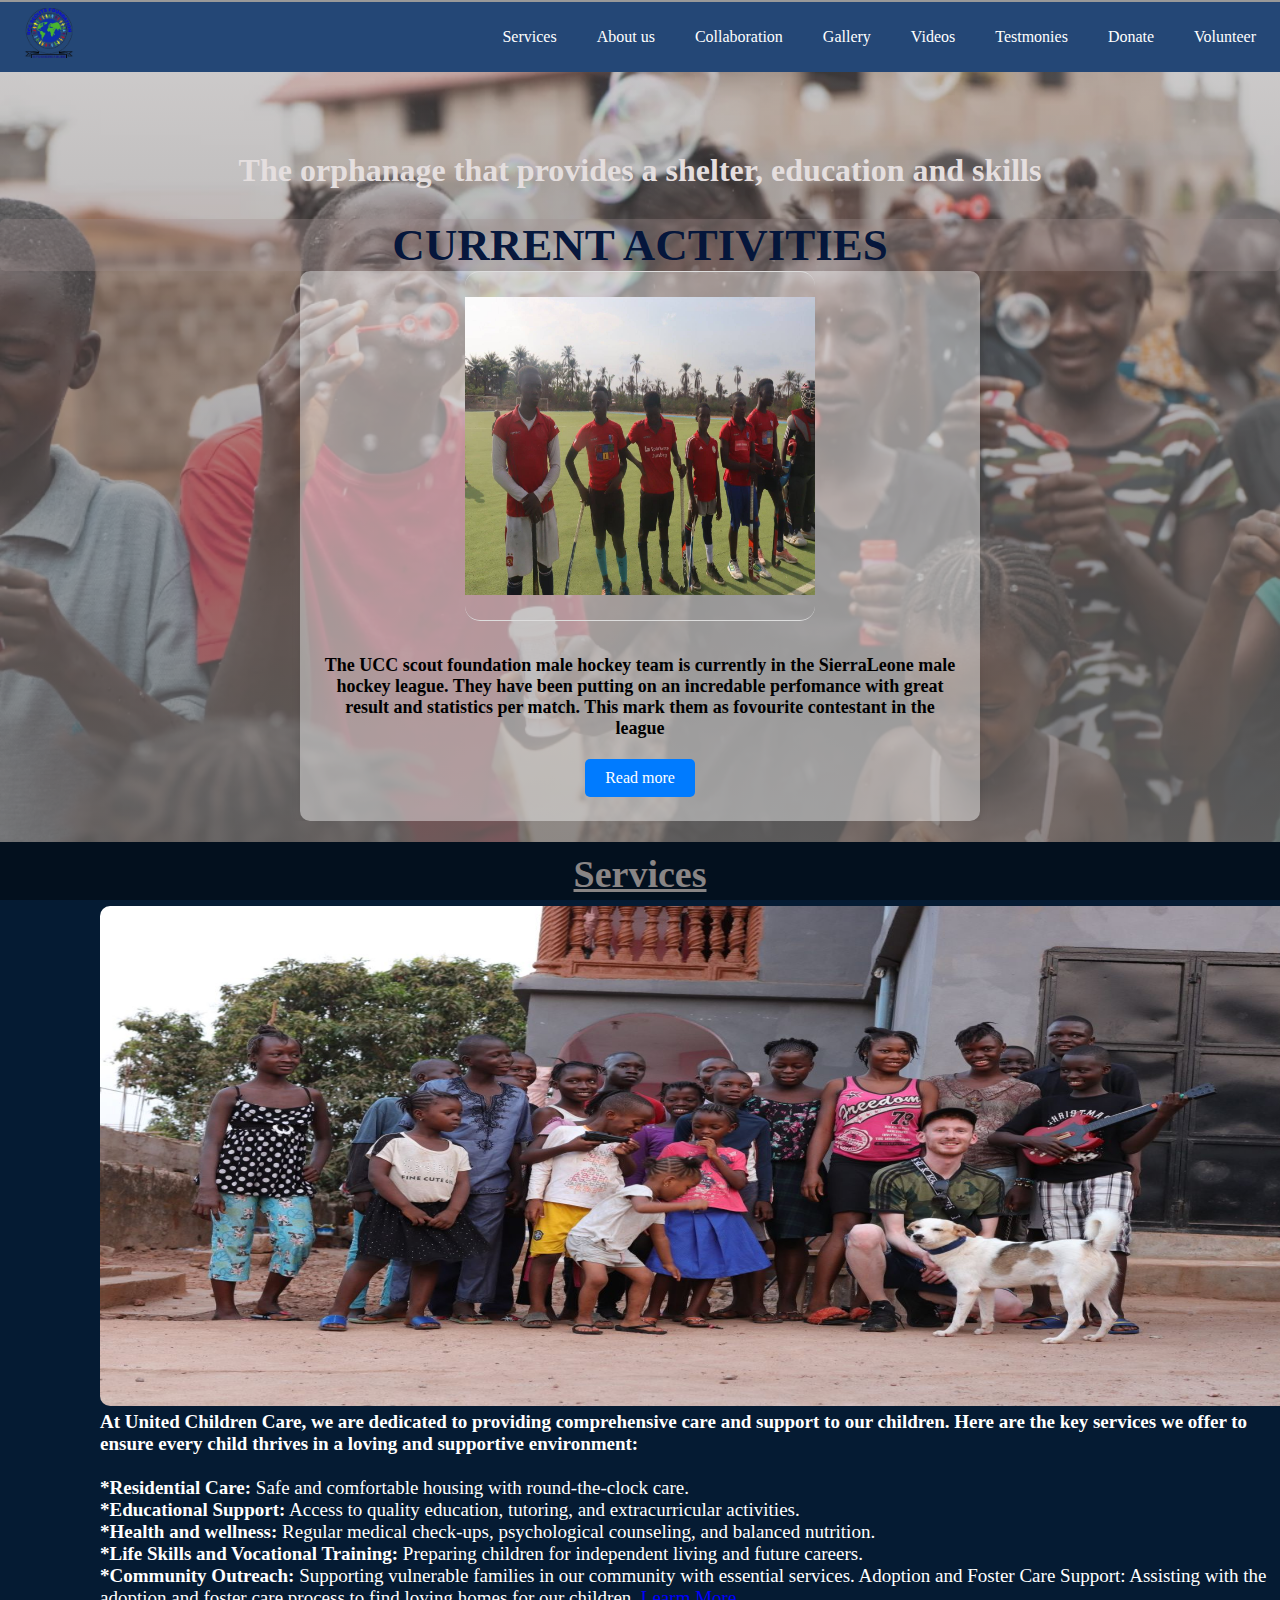
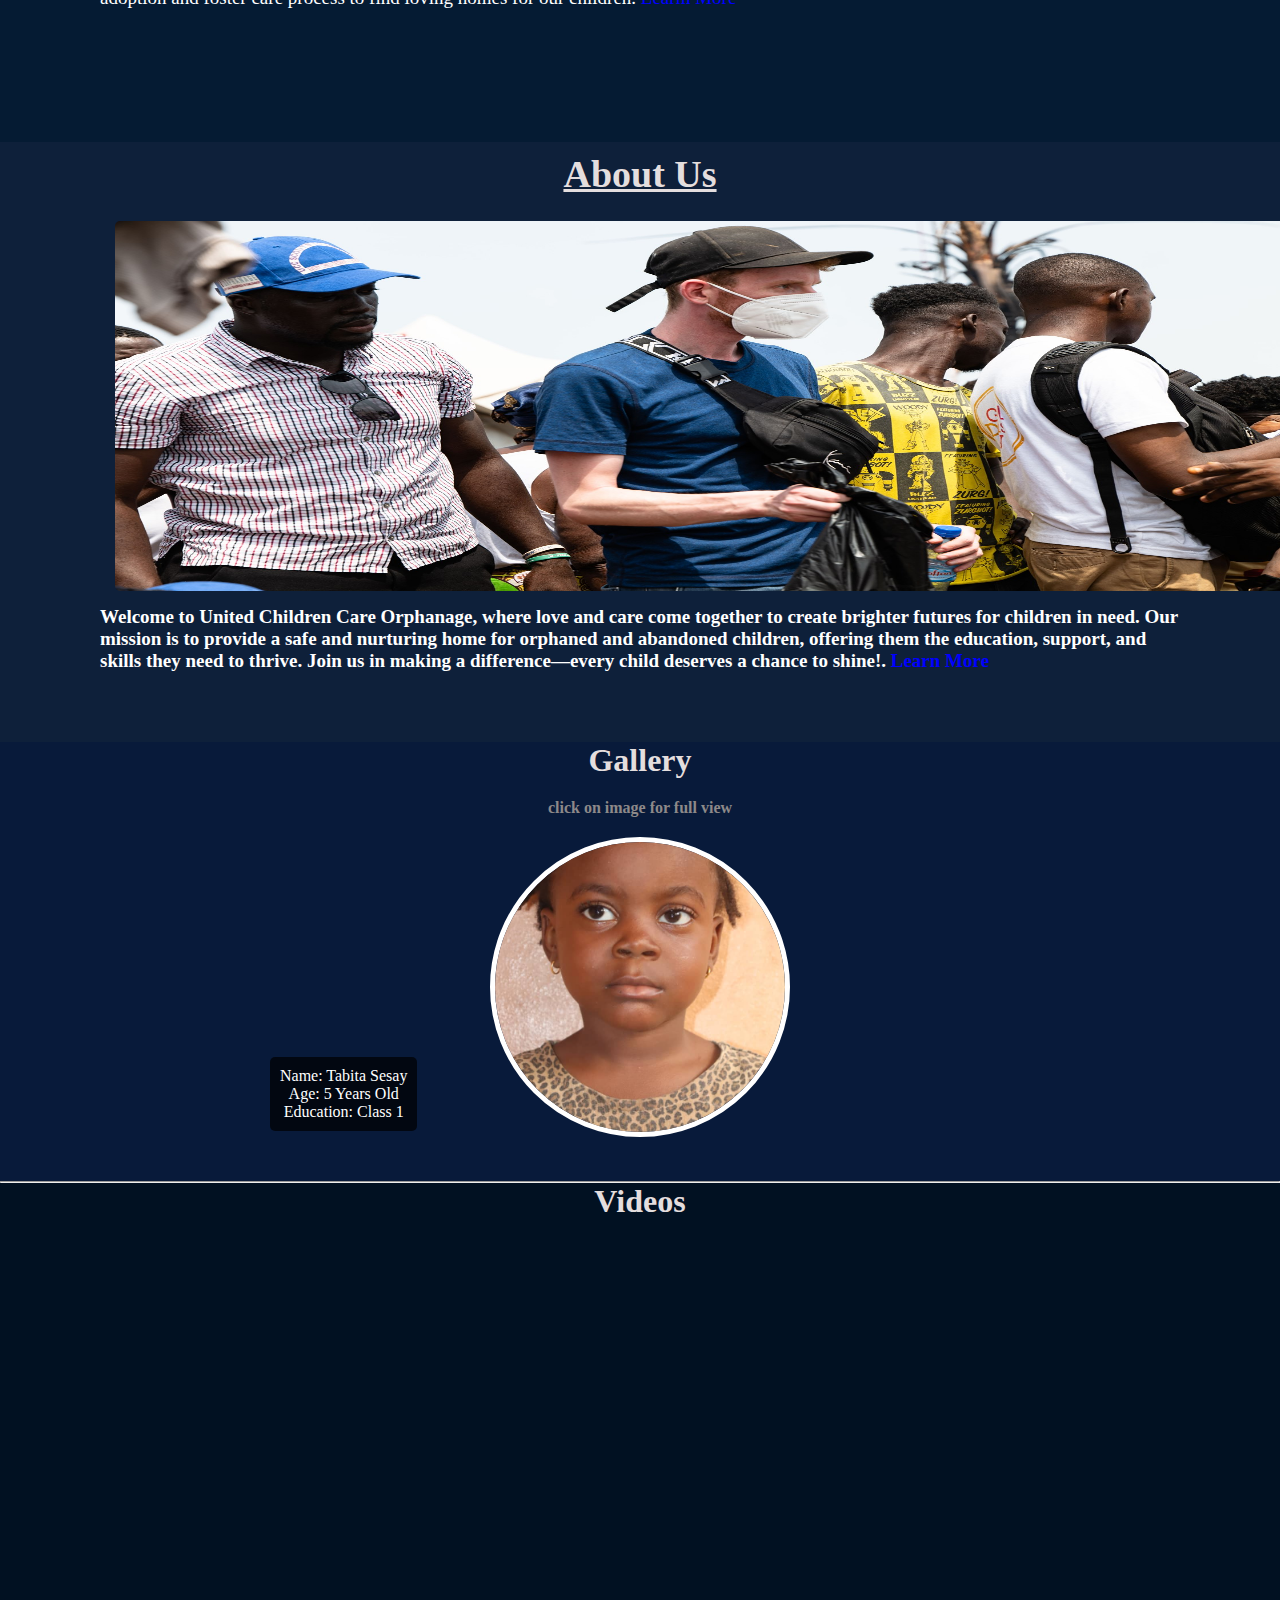
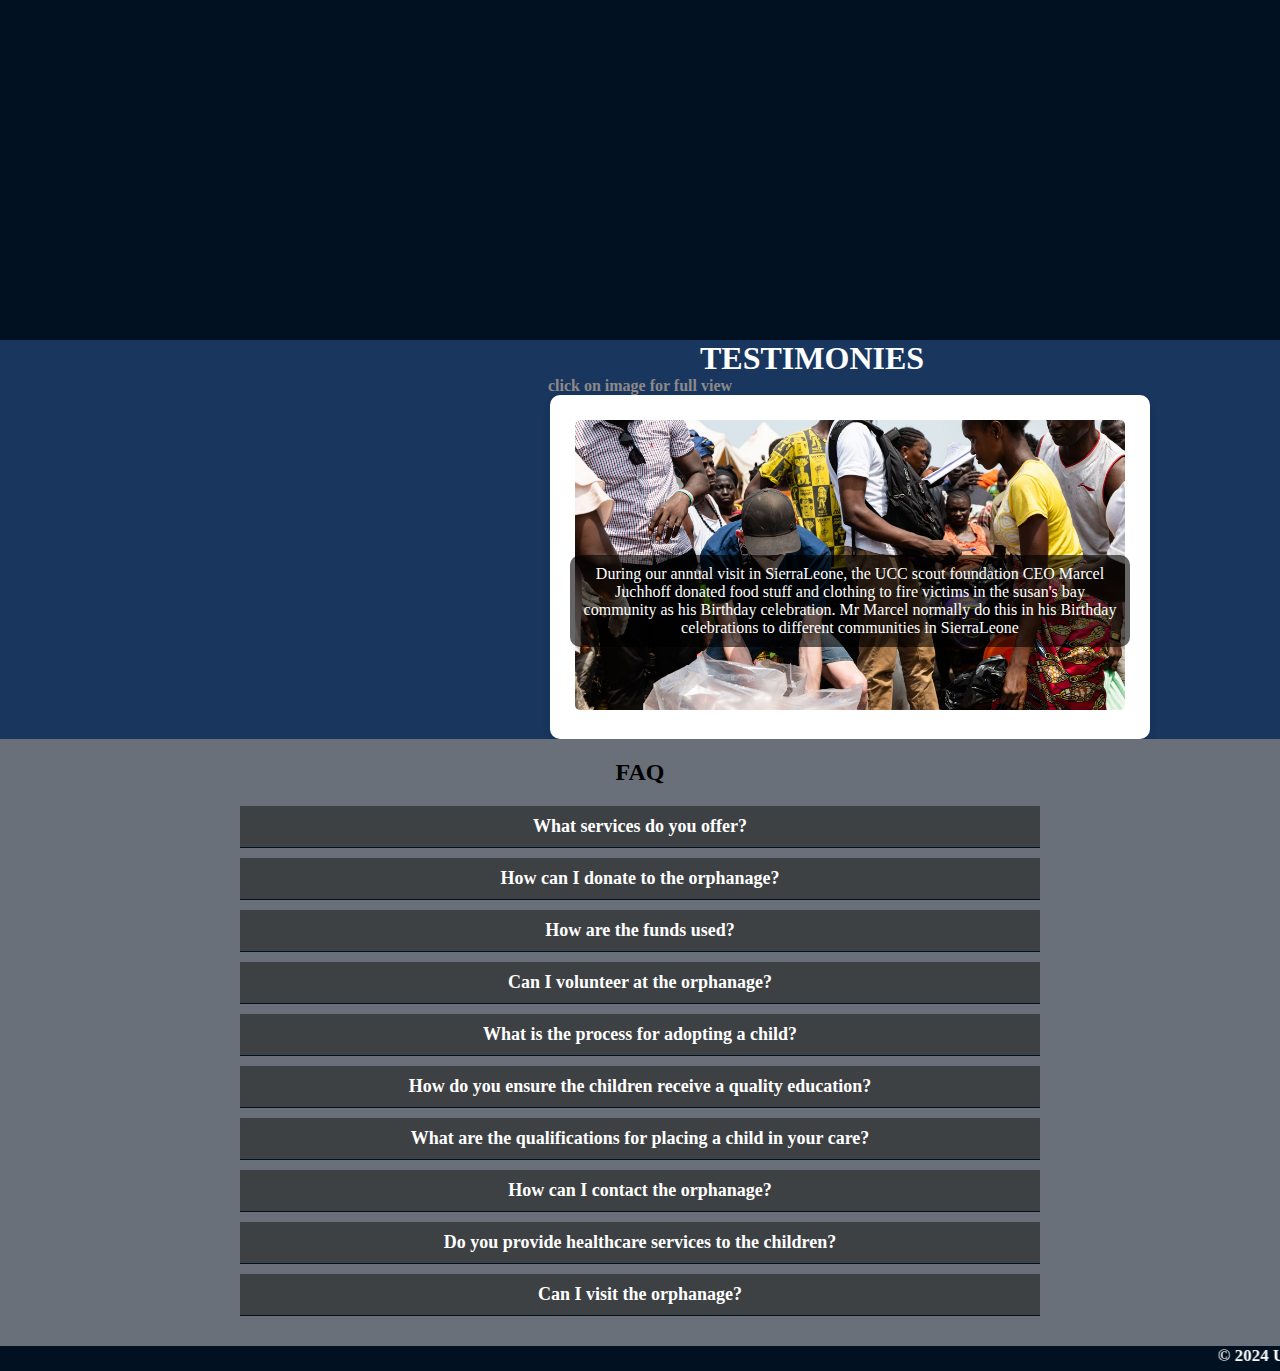
<file: index.html>
<!DOCTYPE html>
<html lang="en">
  <head>
    <meta charset="UTF-8" />
    <meta name="viewport" content="width=device-width, initial-scale=1.0" />
    <title>United Children Care Orphanage</title>
    <link rel="stylesheet" href="style.css" />
    <script type="text/javascript">
      function googleTranslateElementInit() {
        new google.translate.TranslateElement({
          pageLanguage: 'en',
          layout: google.translate.TranslateElement.InlineLayout.SIMPLE
        }, 'google_translate_element');
      }
    </script>
    <script type="text/javascript" src="//translate.google.com/translate_a/element.js?cb=googleTranslateElementInit"></script>
    <style>
      /* Additional CSS for Google Translate */
      #google_translate_element {
        display: inline-block;
        margin-left: auto;
        margin-right: 20px; /* Adjust based on your design */
        padding: 10px;
      }
    </style>
  </head>
  <body>
    <header>
      <nav class="navbar">
        <a href="#" class="nav-branding">
          <img src="./images/ucc-scout-foundation-badge-removebg-preview.png" alt="logo-image">
        </a>
        <div id="google_translate_element"></div>
        <ul class="nav-menu">
          <li class="nav-item">
            <a href="services.html" class="nav-link">Services</a>
          </li>
          <li class="nav-item">
            <a href="about.html" class="nav-link">About us</a>
          </li>
          <li class="nav-item">
            <a href="collaboration.html" class="nav-link">Collaboration</a>
          </li>
          <li class="nav-item">
            <a href="#media-gallery" class="nav-link">Gallery</a>
          </li>
          <li class="nav-item">
            <a href="#video-carousel" class="nav-link">Videos</a>
          </li>
          <li class="nav-item">
            <a href="#testmonies-page" class="nav-link">Testmonies</a>
          </li>
        <li class="nav-item">
          <a href="#" class="nav-link non-functional">Donate</a>
        </li>
        <li class="nav-item">
          <a href="#" class="nav-link non-functional">Volunteer</a>
        </li>
        </ul>
        <div class="hambuger">
          <span class="bar"></span>
          <span class="bar"></span>
          <span class="bar"></span>
        </div>
      </nav>
    </header>
  
      <!-- Tribute Modal -->
<div id="tributeModal" class="modal">
  <div class="modal-content">
    <span class="close-button">&times;</span>
    <img src="./images/RIP Mr. fonah.jpg" alt="Mr. Fonah" class="tribute-image">
    <h2>In Loving Memory</h2>
    <p>Mr. Fonah</p>
    <p>Senior Worker and Secretary</p>
    <p>Rest in Peace</p>
    <p>We will always remember your dedication and love for the children at United Children Care Orphanage.</p>
  </div>
</div>
    </header>
    <div class="home-page">
      <h1>The orphanage that provides  a shelter, education and skills</h1>
      <div class="activities-section">
        <div class="home-activity-carousel" id="current-activities">
          <h2>CURRENT ACTIVITIES</h2>
          <div class="home-carousel-inner">
            <!-- Each activity card goes here -->
            <div class="home-carousel-item">
              <div class="card">
                <img src="./images/hockey.jpg" alt="Current Activity 1">
                <div class="card-details">
                  <p>The UCC scout foundation male hockey team is currently in the SierraLeone male hockey league. They have been putting on an incredable perfomance with great result and statistics per match. This mark them as fovourite contestant in the league </p>
                  <a href="#">Read more</a>
                </div>
              </div>
            </div>
            <div class="home-carousel-item">
              <div class="card">
                <!-- <img src="./images/church.jpg" alt="Current Activity 2"> -->
                <div class="card-details">
                  <p>To be updated</p>
                  <a href="#">Read more</a>
                </div>
              </div>
            </div>
            <!-- Add more current activity cards as needed -->
          </div>
        </div>
    
        <div class="home-activity-carousel" id="coming-activities">
          <h2>COMING ACTIVITIES</h2>
          <div class="home-carousel-inner">
            <!-- Each activity card goes here -->
            <div class="home-carousel-item">
              <div class="card">
                <img src="./images/ucc-scout-foundation-badge-removebg-preview.png" alt="Coming Activity 1">
                <div class="card-details">
                  <p>The UCC scout foundation will organise a child care skill training for all Orphanages in the country. During this skill training orphanage staff will be provided the basic skill to take good care of a child <br>
                  <b>PLACE:</b> UCC ORPHANAGE, MURABI, WATERLOO <br>
                <b>DATE:</b>  To be updated</p>
                  <a href="collaboration.html">Read more</a>
                </div>
              </div>
            </div>
            <div class="home-carousel-item">
              <div class="card">
                <img src="./images/slums-kid.jpg" alt="Coming Activity 2">
                <div class="card-details">
                  <p>Emmanuel</p>
                  <a href="#">Read more</a>
                </div>
              </div>
            </div>
            <!-- Add more coming activity cards as needed -->
          </div>
        </div>
    
        <div class="home-activity-carousel" id="past-activities">
          <h2>PAST ACTIVITIES</h2>
          <div class="home-carousel-inner">
            <!-- Each activity card goes here -->
            <div class="home-carousel-item">
              <div class="card">
                <img src="./images/ucc-scout-foundation-badge-removebg-preview.png" alt="Past Activity 1">
                <div class="card-details">
                  <p>Past Events to be updated</p>
                  <a href="#">Read more</a>
                </div>
              </div>
            </div>
            <div class="home-carousel-item">
              <div class="card">
                <!-- <img src="./images/school1.jpg" alt="Past Activity 2"> -->
                <div class="card-details">
                  <p>to be updated</p>
                  <a href="#">Read more</a>
                </div>
              </div>
            </div>
            <!-- Add more past activity cards as needed -->
          </div>
        </div>
      </div>
    </div>
    <div class="home-Services-page">
      <h1>Services</h1>
          <div class="home-service-pic">
             <img src="./images/kids.jpg" alt="image"> 
              <h4>       <p>At United Children Care, we are dedicated to providing comprehensive care and support to our children. Here are the key services we offer to ensure every child thrives in a loving and supportive environment:</p></h4> <br>
              <p> <span style="font-weight: bold;">*Residential Care:</span> Safe and comfortable housing with round-the-clock care. </p>
               <p> <span style="font-weight: bold;">*Educational Support:</span> Access to quality education, tutoring, and extracurricular activities.</p>
                 <p> <span style="font-weight: bold;">*Health and wellness:</span> Regular medical check-ups, psychological counseling, and balanced nutrition.</p>
                    <p> <span style="font-weight: bold;">*Life Skills and Vocational Training:</span> Preparing children for independent living and future careers.</p>
                     <p> <span style="font-weight: bold;">*Community Outreach:</span> Supporting vulnerable families in our community with essential services.
               Adoption and Foster Care Support: Assisting with the adoption and foster care process to find loving homes for our children. <a href="services.html" style="color: blue;">Learm More</a></p> 
          </div> 
    </div>
    </div>

     <div class="home-about-page">
      <h1>About Us</h1>
      <div class="home-about-service-pic"> 
         <img src="./images/marcel-donate.jpg" alt="image">
<!--          <img src="./images/school2.jpg" alt="image"> -->
        </div> 
      <h4>       <p>Welcome to United Children Care Orphanage, where love and care come together to create brighter futures for children in need. Our mission is to provide a safe and nurturing home for orphaned and abandoned children, offering them the education, support, and skills they need to thrive. Join us in making a difference—every child deserves a chance to shine!. <a href="about.html" style="color: blue;">Learn More</a></p></h4> 
    </div> 

<div class="gallery-container">
  <h1>Gallery</h1>
  <h4 class="image-h4">click on image for full view</h4>
  <div id="media-gallery" class="media-gallery">
    <div class="carousel">
      <div class="carousel-inner">
        <div class="carousel-item">
          <img src="./images/images/tabita.jpg" alt="Image 1">
          <div class="details">
            Name: Tabita Sesay <br>
            Age: 5 Years Old <br>
            Education: Class 1 <br>
          </div>
        </div>
        <div class="carousel-item">
          <img src="./images/abdulia.webp" alt="Image 2">
          <div class="details">
            Name: ABDULAI SESAY <br>
            Age: 9 Years Old <br>
            Education: Class 5
          </div>
        </div>
        <div class="carousel-item">
          <img src="./images/small with water.webp" alt="Image 3">
          <div class="details">
            Name: FATIMA MANSARAY<br>
            Age: 12 Years Old <br>
            Education: Jss 1
          </div>
        </div>
        <div class="carousel-item">
          <img src="./images/images/abie.jpg" alt="Image 4">
          <div class="details">
            Name: ABIBATU KAMARA<br>
            Age: 15 Years Old <br>
            Education: Sss 2
          </div>
        </div>
        <div class="carousel-item">
          <img src="./images/images/adama.jpg" alt="Image 4">
          <div class="details">
            Name: ADAMA SESAY<br>
            Age: 8 Years Old <br>
            Education: CLASS 3
          </div>
        </div>
        <div class="carousel-item">
          <img src="./images/images/alhaji.jpg" alt="Image 4">
          <div class="details">
            Name: ALHAJI FODAY DOMBUYA<br>
            Age: 18 Years Old <br>
            Education: Completed high school
          </div>
        </div>
        <div class="carousel-item">
          <img src="./images/images/alhasan twin.jpg" alt="Image 4">
          <div class="details">
            Name: ALHASSAN KAMARA<br>
            Age: 17 Years Old <br>
            Education: SSS 3
          </div>
        </div>
        <div class="carousel-item">
          <img src="./images/images/alusine twin.jpg" alt="Image 4">
          <div class="details">
            Name: ALUSINE KAMARA<br>
            Age: 17 Years Old <br>
            Education: Completed high school
          </div>
        </div>
        <div class="carousel-item">
          <img src="./images/images/aminata.jpg" alt="Image 4">
          <div class="details">
            Name: AMINATA KAMARA<br>
            Age: 14 Years Old <br>
            Education: JSS 1
          </div>
        </div>
        <div class="carousel-item">
          <img src="./images/images/arnest.jpg" alt="Image 4">
          <div class="details">
            Name: ARNEST KOROMA<br>
            Age: 14 Years Old <br>
            Education: SSS 2
          </div>
        </div>
        <div class="carousel-item">
          <img src="./images/images/borbor.jpg" alt="Image 4">
          <div class="details">
            Name: ALHASSAN KAMARA<br>
            Age: 13 Years Old <br>
            Education: JSS 3
          </div>
        </div>
        <div class="carousel-item">
          <img src="./images/images/fatima big.jpg" alt="Image 4">
          <div class="details">
            Name: FATIMA KARGBO<br>
            Age: 17 Years Old <br>
            Education: Completed high school
          </div>
        </div>
        <div class="carousel-item">
          <img src="./images/images/foday.jpg" alt="Image 4">
          <div class="details">
            Name: FODAY KAMARA<br>
            Age: 18 Years Old <br>
            Education: Completed high school
          </div>
        </div>
        <div class="carousel-item">
          <img src="./images/images/john.jpg" alt="Image 4">
          <div class="details">
            Name: JOHN KOROMA<br>
            Age: 17 Years Old <br>
            Education: Completed high school
          </div>
        </div>
        <div class="carousel-item">
          <img src="./images/images/kadiatu.jpg" alt="Image 4">
          <div class="details">
            Name: KADIATU KARGBO<br>
            Age: 14 Years Old <br>
            Education: SSS 1
          </div>
        </div>
        <div class="carousel-item">
          <img src="./images/images/kiona.jpg" alt="Image 4">
          <div class="details">
            Name: KIONA SESAY<br>
            Age: 3 Years Old <br>
            Education: NOT YET
          </div>
        </div>
        <div class="carousel-item">
          <img src="./images/images/mahawa.jpg" alt="Image 4">
          <div class="details">
            Name: HAWANATU MANSARAY<br>
            Age: 14 Years Old <br>
            Education: SSS 2
          </div>
        </div>
        <div class="carousel-item">
          <img src="./images/images/mamie.jpg" alt="Image 4">
          <div class="details">
            Name: THERESA SESAY<br>
            Age: 13 Years Old <br>
            Education: JSS 2
          </div>
        </div>
        <div class="carousel-item">
          <img src="./images/images/mariatu.jpg" alt="Image 4">
          <div class="details">
            Name: MARIATU BANGURA<br>
            Age: 8 Years Old <br>
            Education: CLASS 3
          </div>
        </div>
        <div class="carousel-item">
          <img src="./images/images/med.jpg" alt="Image 4">
          <div class="details">
            Name: MOHAMED SESAY<br>
            Age: 7 Years Old <br>
            Education: CLASS 2
          </div>
        </div>
        <div class="carousel-item">
          <img src="./images/images/samuel.jpg" alt="Image 4">
          <div class="details">
            Name: SAMUEL KOROMA<br>
            Age: 18 Years Old <br>
            Education: Completed High School
          </div>
        </div>
        <div class="carousel-item">
          <img src="./images/images/santigie.jpg" alt="Image 4">
          <div class="details">
            Name: SANTIGIE I KAMARA<br>
            Age: 8 Years Old <br>
            Education: CLASS 3
          </div>
        </div>
        <div class="carousel-item">
          <img src="./images/images/sarah.jpg" alt="Image 4">
          <div class="details">
            Name: SARAH ADAMA SESAY<br>
            Age: 7 Years Old <br>
            Education: CLASS 1
          </div>
        </div>
        <div class="carousel-item">
          <img src="./images/images/solomon.jpg" alt="Image 4">
          <div class="details">
            Name: SOLOMON KOROMA<br>
            Age: 9 Years Old <br>
            Education: CLASS 5
          </div>
        </div>
        <div class="carousel-item">
          <img src="./images/images/sorie.jpg" alt="Image 4">
          <div class="details">
            Name: SORIE KOROMA<br>
            Age: 16 Years Old <br>
            Education: SSS 1
          </div>
        </div>  
        <div class="carousel-item">
          <img src="./images/bakarr.jpg" alt="Image 4">
          <div class="details">
            Name: ABUBAKARR SESAY<br>
            Age: 7 Years Old <br>
            Education: CLASS 2
          </div>
        </div>  
        <div class="carousel-item">
          <img src="./images/BK.jpg" alt="Image 4">
          <div class="details">
            Name: ABDUL KARIM SESAY<br>
            Age: 9 Years Old <br>
            Education: CLASS 3
          </div>
        </div>  
        <div class="carousel-item">
          <img src="./images/tayoh.jpg" alt="Image 4">
          <div class="details">
            Name: ABDUL TAYOH BANGURA<br>
            Age: 10 Years Old <br>
            Education: CLASS 3
          </div>
        </div>  

      </div>
    </div>
  </div>
</div>


<!-- Image Modal -->
<div id="imageModal" class="image-modal">
  <span class="close-image-modal">&times;</span>
  <img class="modal-content-image" id="modalImage">
  <div id="modalCaption"></div>
</div>
<hr style="height: 2px;">
  <!-- Video Carousel -->
<div class="video-container">
    <h1>Videos</h1>
    <div id="video-carousel" class="video-carousel">
      <div class="video-carousel-inner">
        <div class="video-carousel-item">
          <video src=""></video>
        </div>

      </div>
    </div>
  </div>
 
    <!-- <div class="donate-page">
      <h1>Video</h1>
      <div class="donate">
      <img src="./images/images (2).jpeg" alt="image">
      <img src="./images/images (2).jpeg" alt="image">
      <img src="./images/images (2).jpeg" alt="image">
      </div>
    </div>  -->
   <!-- Testimonies Carousel -->
 <!-- Testimonies Carousel -->
 <div class="testimonies-carousel">
  <h1>TESTIMONIES</h1>
  <h4 class="image-h4">click on image for full view</h4>
  <div class="carousel-inner" id="testimonies-carousel">
    <!-- Each testimony goes here -->
    <div class="carousel-item">
      <div class="testimony">
        <img src="./images/donate3.jpg" alt="Testimony 1">
        <div class="message">
          <p>During our annual visit in SierraLeone, the UCC scout foundation CEO Marcel Juchhoff donated food stuff and clothing to fire victims in the susan's bay community as his Birthday celebration. Mr Marcel normally do this in his Birthday celebrations to different communities in SierraLeone</p>
        </div>
        <div class="close-btn">&times;</div>
      </div>
    </div>
    <div class="carousel-item">
      <div class="testimony">
        <img src="./images/disable.jpg" alt="Testimony 2">
        <div class="message">
          <p>We also help the less privilege with basic needs. In the picture is one of the susan's bay slum community people who's a disable and has been struggling to make ends meet for his family.</p>
        </div>
        <div class="close-btn">&times;</div>
      </div>
    </div>
    <!-- Add more testimonies as needed -->
  </div>
</div>
</div>
    </div>  
    <footer class="footer">
      <div class="faq">
        <h2>FAQ</h2>
        <div class="faq-item">
          <a href="#" class="faq-question">What services do you offer?</a>
          <div class="faq-answer">
            <p>We provide comprehensive care and support, including residential care, educational support, health and wellness programs, life skills and vocational training, community outreach, and foster care support.</p>
          </div>
        </div>
        <div class="faq-item">
          <a href="#" class="faq-question">How can I donate to the orphanage?</a>
          <div class="faq-answer">
            <p>Donations can be made by contacting this number <a style="color: blue;" href="https://wa.me/23276997803" target="_blank">+23276997803</a> <br> <li>Email: <b><a href="info@ucc-orphanage.net">info@ucc-orphanage.net</a></b></li> where you can choose to contribute via credit card, PayPal, or direct bank transfer. We also accept in-kind donations like clothing, books, and toys.</p>
          </div>
        </div>
        <div class="faq-item">
          <a href="#" class="faq-question">How are the funds used?</a>
          <div class="faq-answer">
            <p>All funds are used to support the daily operations of the orphanage, including housing, food, education, healthcare, and recreational activities for the children.</p>
          </div>
        </div>
        <div class="faq-item">
          <a href="#" class="faq-question">Can I volunteer at the orphanage?</a>
          <div class="faq-answer">
            <p>Yes, we welcome volunteers! You can apply to volunteer by visiting our "Volunteer" page or contact this number <li>Email: <b><a href="info@ucc-orphanage.net">info@ucc-orphanage.net</a></b></li> Volunteers can assist with tutoring, organizing activities, and helping with daily tasks.</p>
          </div>
        </div>
        <div class="faq-item">
          <a href="#" class="faq-question">What is the process for adopting a child?</a>
          <div class="faq-answer">
            <p>Our orphanage does not accept adoption at the moment as our focus is to bring this kids to a society contributing individuals.</p>
          </div>
        </div>
        <div class="faq-item">
          <a href="#" class="faq-question">How do you ensure the children receive a quality education?</a>
          <div class="faq-answer">
            <p>We partner with local schools and provide additional tutoring and educational support within the orphanage. We also offer extracurricular activities to enhance their learning experience.</p>
          </div>
        </div>
        <div class="faq-item">
          <a href="#" class="faq-question">What are the qualifications for placing a child in your care?</a>
          <div class="faq-answer">
            <p>Children can be placed in our care through referrals from government agencies, other non-profits, or direct placement by guardians in need. We ensure that every child meets the criteria for care and support.</p>
          </div>
        </div>
        <div class="faq-item">
          <a href="#" class="faq-question">How can I contact the orphanage?</a>
          <div class="faq-answer">
            <p>You can contact us via email at <li>Email: <b><a href="info@ucc-orphanage.net">info@ucc-orphanage.net</a></b></li> Our respond team is always active to reply.</p>
          </div>
        </div>
        <div class="faq-item">
          <a href="#" class="faq-question">Do you provide healthcare services to the children?</a>
          <div class="faq-answer">
            <p>Yes, we provide regular medical check-ups, psychological counseling, and ensure all children receive balanced nutrition and necessary vaccinations.</p>
          </div>
        </div>
        <div class="faq-item">
          <a href="#" class="faq-question">Can I visit the orphanage?</a>
          <div class="faq-answer">
            <p>Visits are welcome but must be scheduled in advance to ensure the safety and privacy of the children. Please contact us on this number <li>Email: <b><a href="info@ucc-orphanage.net">info@ucc-orphanage.net</a></b></li> to arrange a visit.</p>
          </div>
        </div>
      </div>
    </footer>
    <div class="footer-content">
      <marquee>
        <p>&copy; 2024 United Children Care Orphanage. All Rights Reserved. Website developed by: <a href="https://jeremykams.github.io/myportfolio/" target="_blank">Jeremy</a></p>
      </marquee>
    </div>
    
    <script src="script.js"></script>
  </body>
</html>
</file>
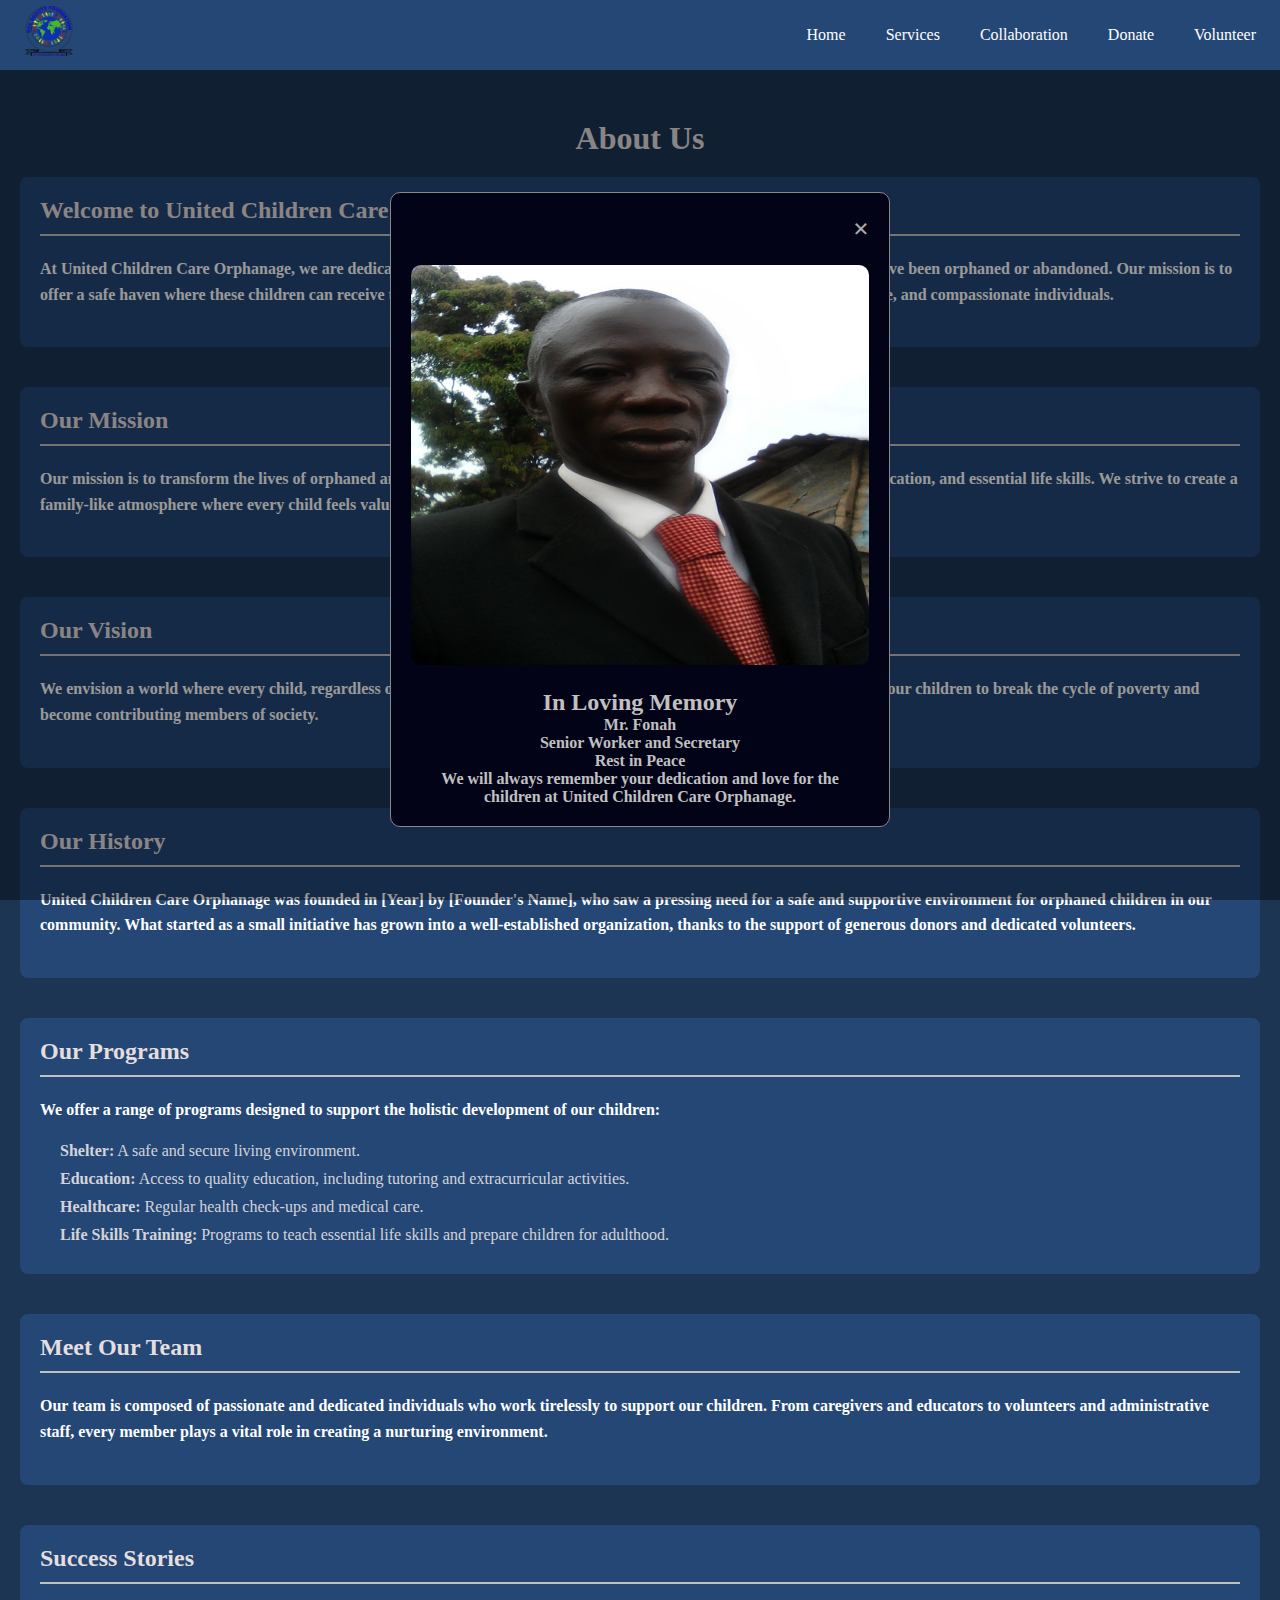
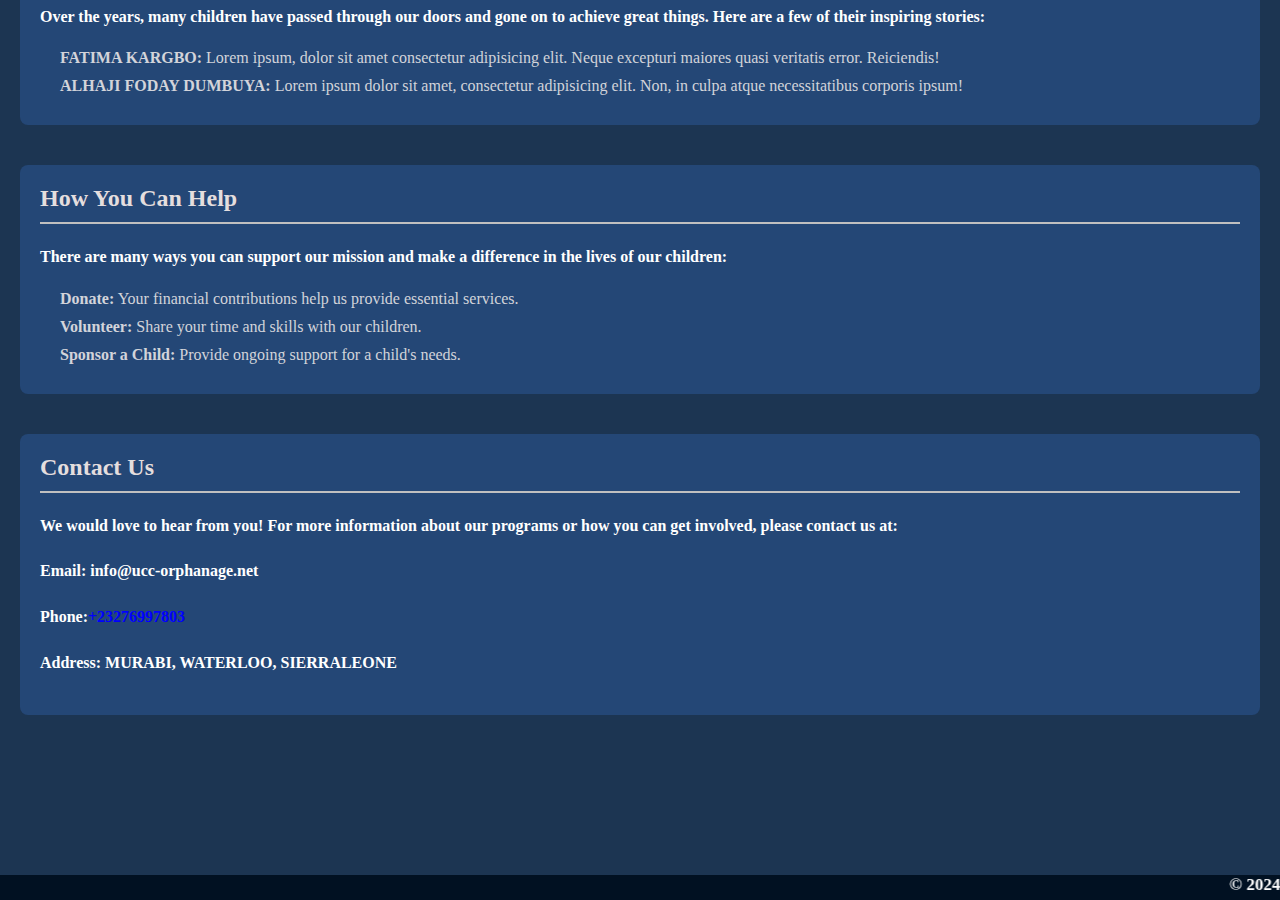
<file: about.html>
<!DOCTYPE html>
<html lang="en">
<head>
  <meta charset="UTF-8" />
  <meta name="viewport" content="width=device-width, initial-scale=1.0" />
  <title>About Us - United Children Care Orphanage</title>
  <link rel="stylesheet" href="style.css" />
</head>
<body>
  <header>
    <nav class="navbar">
      <a href="index.html" class="nav-branding">
        <img src="./images/ucc-scout-foundation-badge-removebg-preview.png" alt="logo-image">
      </a>
      <div id="google_translate_element"></div>
      <ul class="nav-menu">
        <li class="nav-item">
          <a href="index.html" class="nav-link">Home</a>
        </li>
        <li class="nav-item">
          <a href="services.html" class="nav-link">Services</a>
        </li> 
      <li class="nav-item">
        <a href="collaboration.html" class="nav-link">Collaboration</a>
      </li>
      <li class="nav-item">
        <a href="#" class="nav-link non-functional">Donate</a>
      </li>
      <li class="nav-item">
        <a href="#" class="nav-link non-functional">Volunteer</a>
      </li>
      </ul>
      <div class="hambuger">
        <span class="bar"></span>
        <span class="bar"></span>
        <span class="bar"></span>
      </div>
    </nav>
  </header>

    <!-- Tribute Modal -->
<div id="tributeModal" class="modal">
<div class="modal-content">
  <span class="close-button">&times;</span>
  <img src="./images/RIP Mr. fonah.jpg" alt="Mr. Fonah" class="tribute-image">
  <h2>In Loving Memory</h2>
  <p>Mr. Fonah</p>
  <p>Senior Worker and Secretary</p>
  <p>Rest in Peace</p>
  <p>We will always remember your dedication and love for the children at United Children Care Orphanage.</p>
</div>
</div>
  </header>
  <main>
    <section class="about-page">
      <h1>About Us</h1>
      
      <section class="introduction">
        <h2>Welcome to United Children Care Orphanage</h2>
        <p>At United Children Care Orphanage, we are dedicated to providing a loving and nurturing environment for children who have been orphaned or abandoned. Our mission is to offer a safe haven where these children can receive the care, education, and support they need to grow into confident, capable, and compassionate individuals.</p>
      </section>
      
      <section class="mission">
        <h2>Our Mission</h2>
        <p>Our mission is to transform the lives of orphaned and vulnerable children by providing them with a stable home, quality education, and essential life skills. We strive to create a family-like atmosphere where every child feels valued and loved.</p>
      </section>
      
      <section class="vision">
        <h2>Our Vision</h2>
        <p>We envision a world where every child, regardless of their circumstances, has the opportunity to thrive. We aim to empower our children to break the cycle of poverty and become contributing members of society.</p>
      </section>
      
      <section class="history">
        <h2>Our History</h2>
        <p>United Children Care Orphanage was founded in [Year] by [Founder's Name], who saw a pressing need for a safe and supportive environment for orphaned children in our community. What started as a small initiative has grown into a well-established organization, thanks to the support of generous donors and dedicated volunteers.</p>
      </section>
      
      <section class="programs">
        <h2>Our Programs</h2>
        <p>We offer a range of programs designed to support the holistic development of our children:</p>
        <ul>
          <li><strong>Shelter:</strong> A safe and secure living environment.</li>
          <li><strong>Education:</strong> Access to quality education, including tutoring and extracurricular activities.</li>
          <li><strong>Healthcare:</strong> Regular health check-ups and medical care.</li>
          <li><strong>Life Skills Training:</strong> Programs to teach essential life skills and prepare children for adulthood.</li>
        </ul>
      </section>
      
      <section class="team">
        <h2>Meet Our Team</h2>
        <p>Our team is composed of passionate and dedicated individuals who work tirelessly to support our children. From caregivers and educators to volunteers and administrative staff, every member plays a vital role in creating a nurturing environment.</p>
      </section>
      
      <section class="success-stories">
        <h2>Success Stories</h2>
        <p>Over the years, many children have passed through our doors and gone on to achieve great things. Here are a few of their inspiring stories:</p>
        <ul>
          <li><strong>FATIMA KARGBO:</strong> Lorem ipsum, dolor sit amet consectetur adipisicing elit. Neque excepturi maiores quasi veritatis error. Reiciendis!</li>
          <li><strong>ALHAJI FODAY DUMBUYA:</strong> Lorem ipsum dolor sit amet, consectetur adipisicing elit. Non, in culpa atque necessitatibus corporis ipsum!</li>
        </ul>
      </section>
      
      <section class="how-you-can-help">
        <h2>How You Can Help</h2>
        <p>There are many ways you can support our mission and make a difference in the lives of our children:</p>
        <ul>
          <li><strong>Donate:</strong> Your financial contributions help us provide essential services.</li>
          <li><strong>Volunteer:</strong> Share your time and skills with our children.</li>
          <li><strong>Sponsor a Child:</strong> Provide ongoing support for a child's needs.</li>
        </ul>
      </section>
      
      <section class="contact-us">
        <h2>Contact Us</h2>
        <p>We would love to hear from you! For more information about our programs or how you can get involved, please contact us at:</p>
        <p><strong>Email:</strong> <a href="info@ucc-orphanage.net">info@ucc-orphanage.net</a></p>
        <p><strong>Phone:</strong><a  style="color: blue;" href="https://wa.me/+23276997803" target="_blank">+23276997803</a> </p>
        <p><strong>Address:</strong> MURABI, WATERLOO, SIERRALEONE</p>
      </section>
      
    </section>
  </main>
  
  <div class="footer-content">
    <marquee>
      <p>&copy; 2024 United Children Care Orphanage. All Rights Reserved. Website developed by: <a href="https://jeremykams.github.io/myportfolio/" target="_blank">Jeremy</a></p>
    </marquee>
  </div>
  
  <script src="script.js"></script>
</body>
</html>
</file>
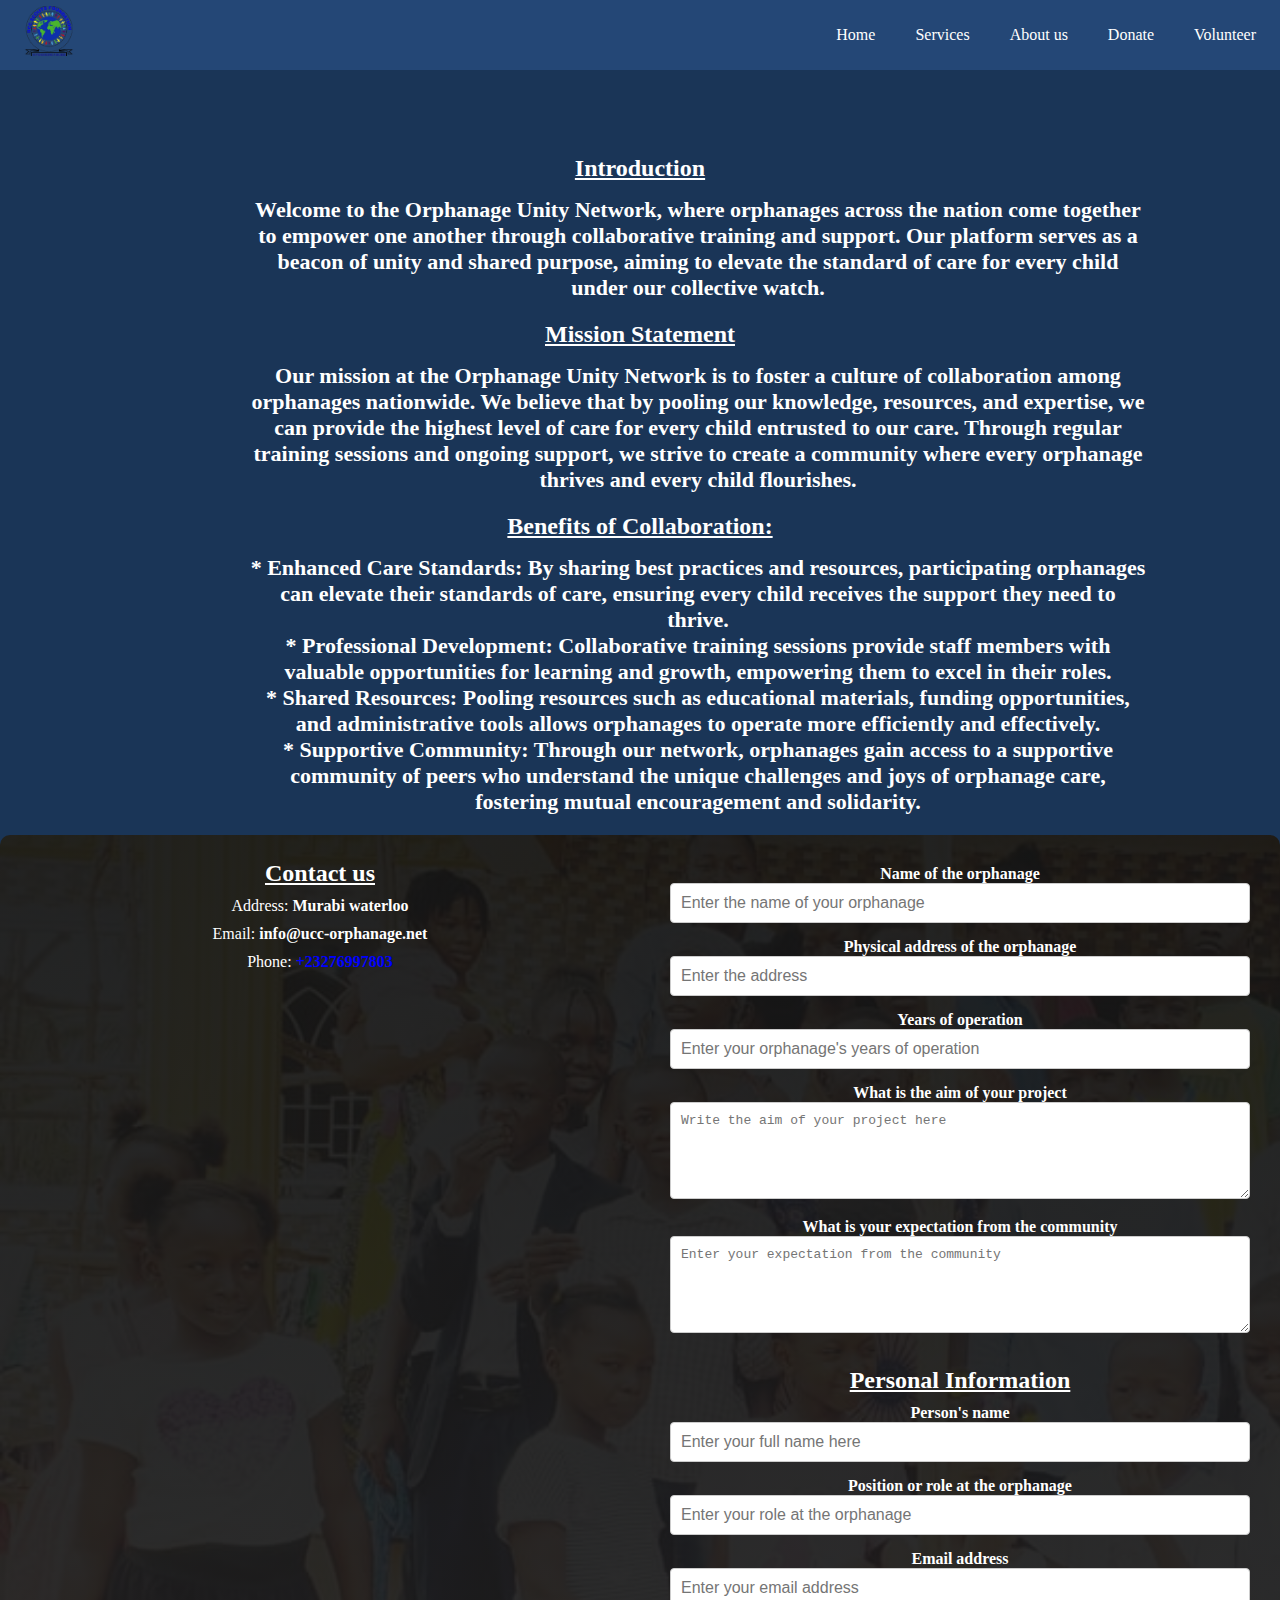
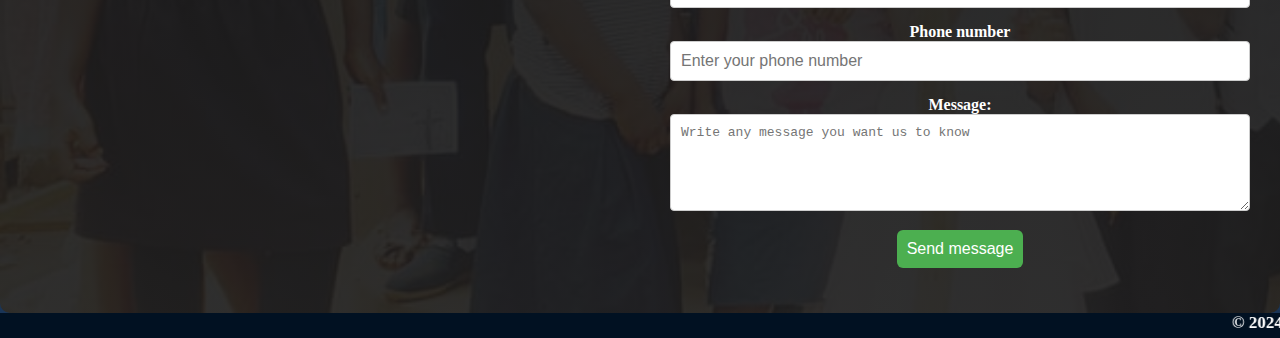
<file: collaboration.html>
<!DOCTYPE html>
<html lang="en">
<head>
  <meta charset="UTF-8">
  <meta name="viewport" content="width=device-width, initial-scale=1.0">
  <title>UnityCare Alliance</title>
  <link rel="stylesheet" href="style.css">
</head>
<body>
  <header>
    <nav class="navbar">
      <a href="index.html" class="nav-branding">
        <img src="./images/ucc-scout-foundation-badge-removebg-preview.png" alt="logo-image">
      </a>
      <div id="google_translate_element"></div>
      <ul class="nav-menu">
        <li class="nav-item">
          <a href="index.html" class="nav-link">Home</a>
        </li>
        <li class="nav-item">
          <a href="services.html" class="nav-link">Services</a>
        </li>
        <li class="nav-item">
          <a href="about.html" class="nav-link">About us</a>
        </li>
      <li class="nav-item">
        <a href="#" class="nav-link non-functional">Donate</a>
      </li>
      <li class="nav-item">
        <a href="#" class="nav-link non-functional">Volunteer</a>
      </li>
      </ul>
      <div class="hambuger">
        <span class="bar"></span>
        <span class="bar"></span>
        <span class="bar"></span>
      </div>
    </nav>
  </header>
  <section class="collaboration-container">
    <h2>Introduction</h2>
    <div class="collaboration-intro">
      <p>Welcome to the Orphanage Unity Network, where orphanages across the nation come together to empower one another through collaborative training and support. Our platform serves as a beacon of unity and shared purpose, aiming to elevate the standard of care for every child under our collective watch.</p>
    </div>
    <h2>Mission Statement</h2>
    <div class="collaboration-intro">
      <p>Our mission at the Orphanage Unity Network is to foster a culture of collaboration among orphanages nationwide. We believe that by pooling our knowledge, resources, and expertise, we can provide the highest level of care for every child entrusted to our care. Through regular training sessions and ongoing support, we strive to create a community where every orphanage thrives and every child flourishes.</p>
    </div>
    <h2>Benefits of Collaboration:</h2>
    <div class="collaboration-intro">
      <p>
        <span style="font-weight: bold;">* Enhanced Care Standards:</span> By sharing best practices and resources, participating orphanages can elevate their standards of care, ensuring every child receives the support they need to thrive.<br>
        <span style="font-weight: bold;">* Professional Development:</span> Collaborative training sessions provide staff members with valuable opportunities for learning and growth, empowering them to excel in their roles.<br>
        <span style="font-weight: bold;">* Shared Resources:</span> Pooling resources such as educational materials, funding opportunities, and administrative tools allows orphanages to operate more efficiently and effectively.<br>
        <span style="font-weight: bold;">* Supportive Community:</span> Through our network, orphanages gain access to a supportive community of peers who understand the unique challenges and joys of orphanage care, fostering mutual encouragement and solidarity.
      </p>
    </div>
    <div class="form-container">
      <div class="contact-details">
        <h2>Contact us</h2>
        <ul>
          <li>Address: <b>Murabi waterloo</b></li>
          <li>Email: <b><a href="info@ucc-orphanage.net">info@ucc-orphanage.net</a>
            </b></li>
          <li>Phone: <b><a  style="color: blue;" href="https://wa.me/+23276997803" target="_blank">+23276997803</a> </b></li>
        </ul>
        <p class="map"><iframe src="https://www.google.com/maps/embed?pb=!1m18!1m12!1m3!1d2727.7148611173543!2d-13.039566052594886!3d8.328726107033912!2m3!1f0!2f0!3f0!3m2!1i1024!2i768!4f13.1!3m3!1m2!1s0xf04e392314a2fad%3A0xc3fcea840743a58!2sSierra%20Star%20Group!5e0!3m2!1sen!2ssl!4v1715959430060!5m2!1sen!2ssl" width="600" height="450" style="border:0;" allowfullscreen="" loading="lazy" referrerpolicy="no-referrer-when-downgrade"></iframe></p>
      </div>
      <div class="apply-form">
        <form action="https://formspree.io/f/xlekrggw" method="post">
          <div class="form-group">
            <label for="orphanage-name">Name of the orphanage</label>
            <input type="text" id="orphanage-name" name="orphanage_name" placeholder="Enter the name of your orphanage" required>
          </div>
          <div class="form-group">
            <label for="orphanage-address">Physical address of the orphanage</label>
            <input type="text" id="orphanage-address" name="orphanage_address" placeholder="Enter the address" required>
          </div>
          <div class="form-group">
            <label for="years-operation">Years of operation</label>
            <input type="number" id="years-operation" name="years_operation" placeholder="Enter your orphanage's years of operation" required>
          </div>
          <div class="form-group">
            <label for="project-aim">What is the aim of your project</label>
            <textarea id="project-aim" name="project_aim" rows="5" placeholder="Write the aim of your project here" required></textarea>
          </div>
          <div class="form-group">
            <label for="community-expectation">What is your expectation from the community</label>
            <textarea id="community-expectation" name="community_expectation" rows="5" placeholder="Enter your expectation from the community" required></textarea>
          </div>
          <h2>Personal Information</h2>
          <div class="form-group">
            <label for="person-name">Person's name</label>
            <input type="text" id="person-name" name="person_name" placeholder="Enter your full name here" required>
          </div>
          <div class="form-group">
            <label for="role">Position or role at the orphanage</label>
            <input type="text" id="role" name="role" placeholder="Enter your role at the orphanage" required>
          </div>
          <div class="form-group">
            <label for="person-email">Email address</label>
            <input type="email" id="person-email" name="person_email" placeholder="Enter your email address" required>
          </div>
          <div class="form-group">
            <label for="person-phone">Phone number</label>
            <input type="tel" id="person-phone" name="person_phone" placeholder="Enter your phone number" required>
          </div>
          <div class="form-group">
            <label for="additional-message">Message:</label>
            <textarea id="additional-message" name="additional_message" rows="5" placeholder="Write any message you want us to know"></textarea>
          </div>
          <div class="form-group">
            <button class="contact-btn" type="submit">Send message</button>
          </div>
        </form>
      </div>
    </div>
  </section> 
  <div class="footer-content">
    <marquee>
      <p>&copy; 2024 United Children Care Orphanage. All Rights Reserved. Website developed by: <a href="https://jeremykams.github.io/myportfolio/" target="_blank">Jeremy</a></p>
    </marquee>
  </div>
  
  <script src="script.js" ></script>
</body>
</html>
</file>
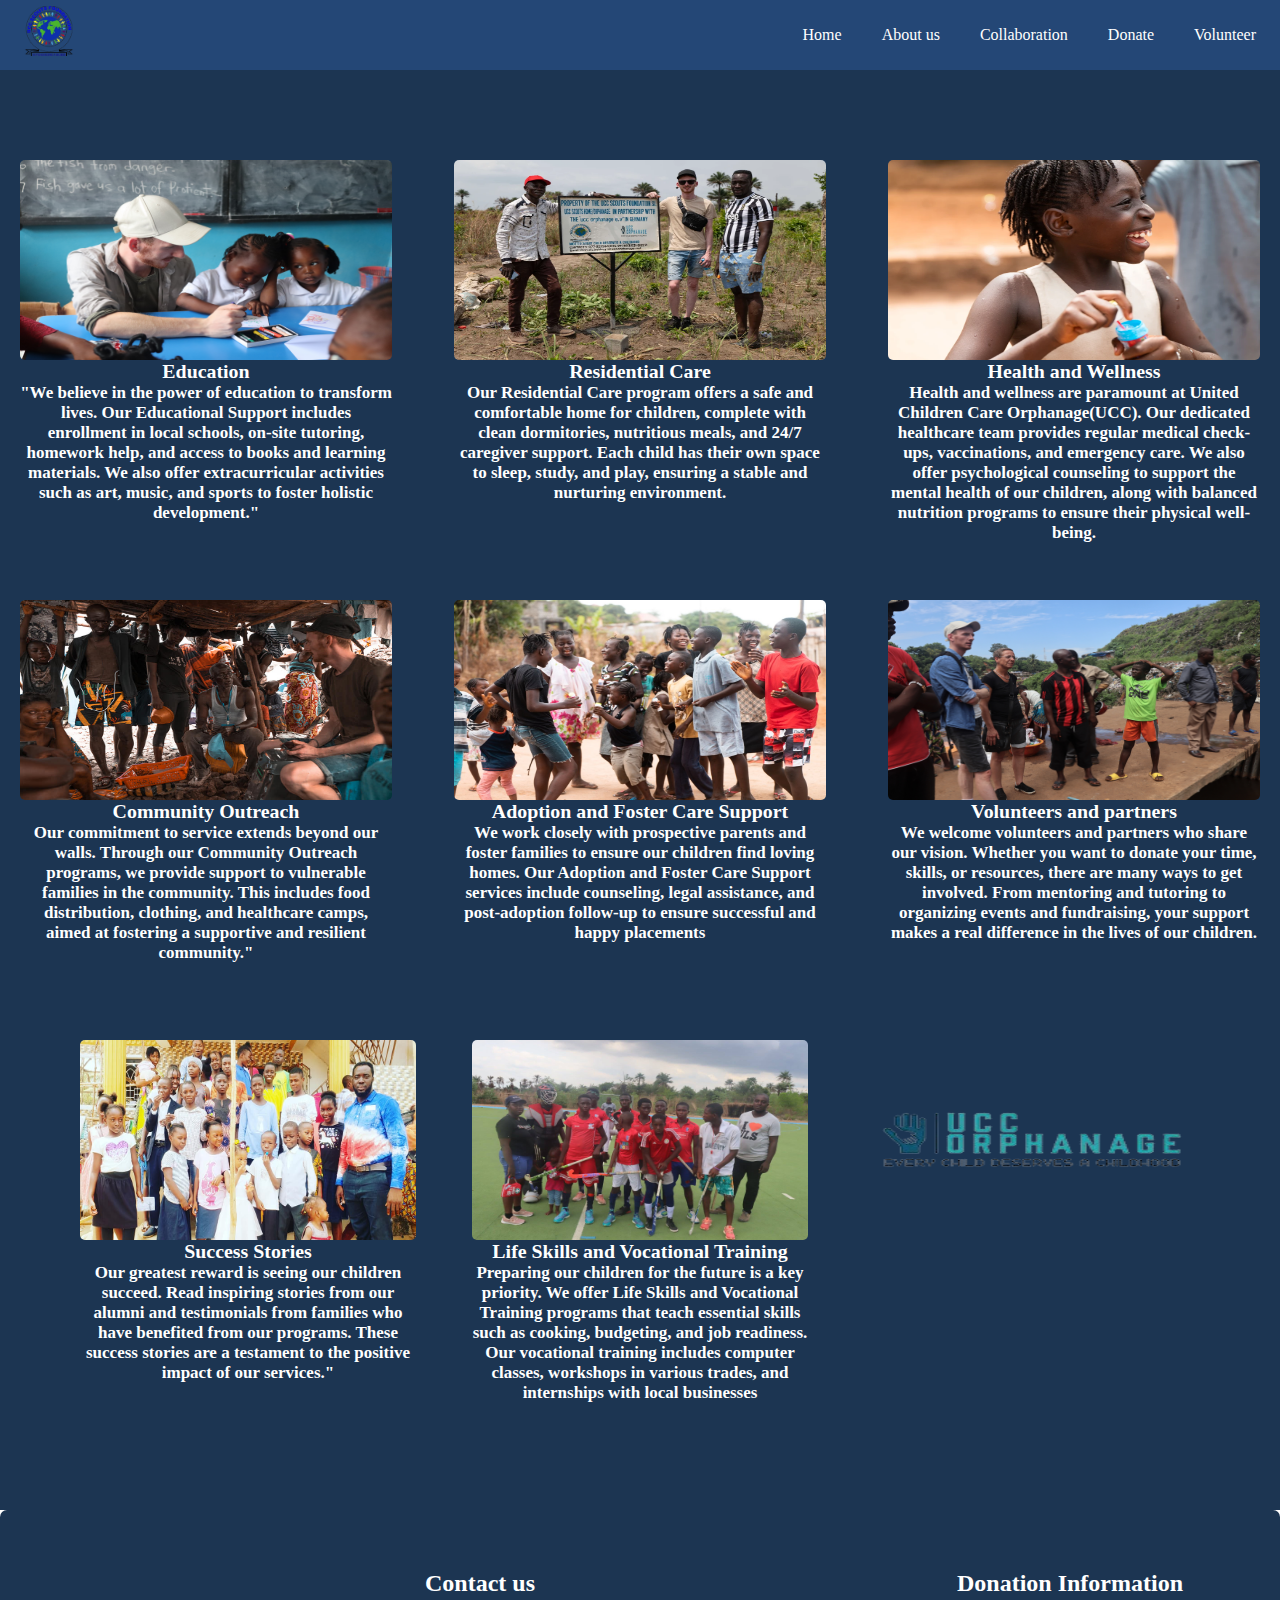
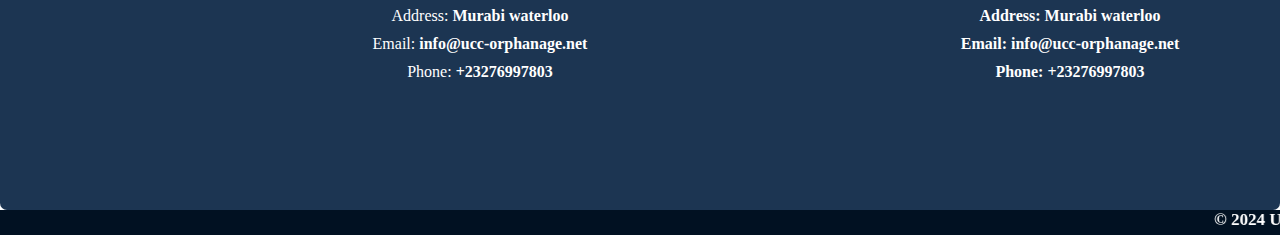
<file: services.html>
<!DOCTYPE html>
<html lang="en">
<head>
  <meta charset="UTF-8">
  <meta name="viewport" content="width=device-width, initial-scale=1.0">
  <title>Our services to the kids</title>
  <link rel="stylesheet" href="style.css">
</head>
<body>
  <header>
    <nav class="navbar">
      <a href="index.html" class="nav-branding">
        <img src="./images/ucc-scout-foundation-badge-removebg-preview.png" alt="logo-image">
      </a>
      <div id="google_translate_element"></div>
      <ul class="nav-menu">
        <li class="nav-item">
          <a href="index.html" class="nav-link">Home</a>
        </li>
        <li class="nav-item">
          <a href="about.html" class="nav-link">About us</a>
        </li>
      <li class="nav-item">
        <a href="collaboration.html" class="nav-link">Collaboration</a>
      </li>
      <li class="nav-item">
        <a href="#" class="nav-link non-functional">Donate</a>
      </li>
      <li class="nav-item">
        <a href="#" class="nav-link non-functional">Volunteer</a>
      </li>
      </ul>
      <div class="hambuger">
        <span class="bar"></span>
        <span class="bar"></span>
        <span class="bar"></span>
      </div>
    </nav>
  </header>
  <section class="services-container">
      <div class="service-cards">
        <div class="service-wrapper1">
          <div class="services">
            <div class="service-pic"> <img src="./images/images/img-1335.jpg" alt="image"></div>
            <h3>Education</h3>
            <p>"We believe in the power of education to transform lives. Our Educational Support includes enrollment in local schools, on-site tutoring, homework help, and access to books and learning materials. We also offer extracurricular activities such as art, music, and sports to foster holistic development."</p>
          </div>
          <div class="services">
            <div class="service-pic"> <img src="./images/build.webp" alt="image"></div>
            <h3>Residential Care</h3>
            <p>Our Residential Care program offers a safe and comfortable home for children, complete with clean dormitories, nutritious meals, and 24/7 caregiver support. Each child has their own space to sleep, study, and play, ensuring a stable and nurturing environment.</p>
          </div>
          <div class="services">
            <div class="service-pic"> <img src="./images/small with water.webp" alt="image"></div>
            <h3> Health and Wellness</h3>
            <p>Health and wellness are paramount at United Children Care Orphanage(UCC). Our dedicated healthcare team provides regular medical check-ups, vaccinations, and emergency care. We also offer psychological counseling to support the mental health of our children, along with balanced nutrition programs to ensure their physical well-being.</p>
          </div>
        </div>
        <div class="service-wrapper2">
          <div class="services">
            <div class="service-pic"> <img src="./images/marcel in the slum.jpg" alt="image"></div>
            <h3>Community Outreach</h3>
            <p>Our commitment to service extends beyond our walls. Through our Community Outreach programs, we provide support to vulnerable families in the community. This includes food distribution, clothing, and healthcare camps, aimed at fostering a supportive and resilient community."</p>
          </div>
          <div class="services">
            <div class="service-pic"> <img src="./images/d9ba8-1005538-1-1024x683-1.jpg" alt="image"></div>
            <h3>Adoption and Foster Care Support</h3>
            <p>We work closely with prospective parents and foster families to ensure our children find loving homes. Our Adoption and Foster Care Support services include counseling, legal assistance, and post-adoption follow-up to ensure successful and happy placements</p>
          </div>
          <div class="services">
            <div class="service-pic"> <img src="./images/christine.jpg" alt="image"></div>
            <h3>Volunteers and partners</h3>
              <p> 
                We welcome volunteers and partners who share our vision. Whether you want to donate your time, skills, or resources, there are many ways to get involved. From mentoring and tutoring to organizing events and fundraising, your support makes a real difference in the lives of our children.
              </p>
          </div>
        </div>
        <div class="service-wrapper3">
          <div class="services">
            <div class="service-pic"> <img src="./images/church.jpg" alt="image"></div>
            <h3>Success Stories</h3>
            <p>Our greatest reward is seeing our children succeed. Read inspiring stories from our alumni and testimonials from families who have benefited from our programs. These success stories are a testament to the positive impact of our services."</p>
          </div>


          <div class="services">
            <div class="service-pic"> <img src="./images/gameday.jpg" alt="image"></div>
            <h3>Life Skills and Vocational Training</h3>
            <p>Preparing our children for the future is a key priority. We offer Life Skills and Vocational Training programs that teach essential skills such as cooking, budgeting, and job readiness. Our vocational training includes computer classes, workshops in various trades, and internships with local businesses</p>
          </div>
          <div class="services">
            <div class="service-pic"> <img src="./images/ucc-hands-image-removebg-preview.png" alt="image"></div>

          </div>
        </div>
      </div>
    </section>
    <div class="contact-info">
      <div class="contact-details">
        <h2>Contact us</h2>
        <ul>
          <li>Address: <b>Murabi waterloo</b></li>
          <li>Email: <b><a href="info@ucc-orphanage.net">info@ucc-orphanage.net</a></b></li>
          <li>Phone: <b><a href="https://wa.me/23276997803" target="_blank">+23276997803</a> 
        </ul>
      </div>
      <div class="contact-details">
        <h2>Donation Information</h2>
        <ul>
          <li>Address: <b>Murabi waterloo</b></li>
          <li>Email: <b><a href="info@ucc-orphanage.net">info@ucc-orphanage.net</a></b></li>
          <li>Phone: <b><a href="https://wa.me/23276997803" target="_blank">+23276997803</a> 
        </ul>
      </div>
    </div>

    <div class="footer-content">
      <marquee>
        <p>&copy; 2024 United Children Care Orphanage. All Rights Reserved. Website developed by: <a href="https://jeremykams.github.io/myportfolio/" target="_blank">Jeremy</a></p>
      </marquee>
    </div>

    <script src="script.js" ></script>
  </body>
  </html>
</file>
<file: style.css>
*,
*::before,
*::after{
  margin: 0px;
  padding: 0px;
  box-sizing: border-box;
}


html.body{
  overflow-x: hidden; 
  overflow-y: auto; 
  margin: 0px;
  padding: 0px;
  max-width: 100%;
}

header {
  background-color: #244776;
  position: fixed;
  width: 100%;
  z-index: 1000;
  z-index: 10;

}

li {
  list-style: none;
}

a {
  color: #fff;
  text-decoration: none;
}

.navbar {
  min-height: 70px;
  display: flex;
  justify-content: space-between;
  align-items: center;
  padding: 0 24px;
}

.nav-menu {
  display: flex;
  justify-content: space-between;
  align-items: center;
  gap: 40px;
}

.nav-branding{
  font-size: 2rem;
}

.nav-branding img{
  width: 50px;
}

.nav-link {
  transition: 0.7s ease;
}

.nav-link:hover {
  color: dodgerblue;
}

.hambuger {
  display: none;
  cursor: pointer;
}

.bar {
  display: block;
  width: 25px;
  height: 3px;
  margin: 5px auto;
  -webkit-transition: all 0.3s ease-in-out;
  transition: all 0.3s ease-in-out;
  background-color: #fff; 
}


/* HOME-PAGE STARTING */
.home-page {
  width: 100%;
  height: 840px;
  text-align: center;
  margin-top: 2px;
  background-image: linear-gradient(rgba(104, 95, 95, 0.295), rgba(112, 111, 111, 0.795)), url(./images/6c6b2-1005426-1.webp);
  background-repeat: no-repeat;
  background-size: 100% 540px;
  background-position: center;
  background-size: cover;
}

.home-page h1{
  text-align: center;
  padding: 150px 5px;
  color: #e4dede;
}

.home-page .activities-section{
  margin-top: -120px;
}
/* General styles for the activity carousels */
.activities-section {
  position: relative;
  overflow: hidden;
  width: 100%;
  margin-top: 20px;
  z-index: 10; /* Ensure it's above other content */
}

.home-activity-carousel {
  width: 100%;
  display: none;
}

.home-activity-carousel.active {
  display: block;
}

.home-activity-carousel h2{
  color: #02143af8;
  font-size: 45px;
  background-color: #9e8f8f52;
  border-radius: 5px;
}

.home-carousel-inner {
  position: relative;
  display: flex;
  transition: transform 0.5s ease-in-out;
}

.home-carousel-item {
  min-width: 100%;
  opacity: 0;
  transform: translateX(100%);
  transition: transform 0.5s ease-in-out, opacity 0.5s ease-in-out;
}

.home-carousel-item.active {
  opacity: 1;
  transform: translateX(0);
}

.card {
  background: #f7f6f673;
  height: 550px;
  border-radius: 10px;
  box-shadow: 0 4px 8px rgba(0,0,0,0.1);
  overflow: hidden;
  margin: 0px 300px;
}

.card-details p{
font-weight: bold;
font-size: 18px;
}

.card img {
  width: 350px;
  height: 350px;
  border-bottom: 1px solid #ddd;
  border-top: 1px solid #ddd;
  padding: 25px 0;
  border-radius: 15px;
}

.card-details {
  padding: 20px;
  text-align: center;
}

.card-details p {
  margin: 10px 0;
}

.card-details a {
  display: inline-block;
  margin-top: 10px;
  padding: 10px 20px;
  background: #007bff;
  color: #fff;
  text-decoration: none;
  border-radius: 5px;
}

.card:hover img {
  transform: scale(1.05);
  transition: transform 0.3s ease-in-out;
}

/* Ensure the activities are floating above the home-page */
.home-page {
  position: relative;
  z-index: 1;
}


/* END OF HOME-PAGE */

/* SERVICES-PAGE STARTING */
.home-Services-page{
  width: 100%;
  height: 900px;
  background: #051b33;
  padding: 0 100px;
  color: #fff;
  font-size: 19px;
}
.home-service-pic{
  width: 1200px;
  height: 800px;
  display: block;
}
.home-service-pic img{
  width: 100%;
  height: 500px;
  border-radius: 10px;
}

.home-Services-page h1{
  text-align: center;
  padding: 10px 5px;
  text-decoration: underline;
  color: #e4dede;
}

/* end home-service page */
.service-wrapper1{
  display: flex;
  justify-content: space-between;
  padding: 20px;
}
.service-wrapper2{
  display: flex;
  justify-content: space-between;
  padding: 20px;
}
.service-wrapper3{
  display: flex;
  justify-content: space-between;
  padding: 20px 80px;
 
}
.service-cards .services{
  width: 30%;
  height: 400px;
  border-radius: 5px;
  text-align: center;
  color: #fff;
  font-size: 17px;
  font-weight: bold;
}
.service-pic{
  width: 100%;
  height: 200px;
  border-radius: 5px;
}
.service-pic img{
  width: 100%;
  height: 100%;
  border-radius: 5px;
}
.services-container{
  padding: 140px 0;
  width: 100%;
  height: 1510px;
  background: #1C3552;
}
.contact-info{
  width: 100%;
  height: 300px;
  background: #1C3552;
  border-radius: 7px;
  padding: 50px;
  display: flex;
  justify-content: space-between;
  text-align: center;
}
/* END OF SERVICES-PAGE */

/* ABOUT-PAGE STARTING */
.home-about-page{
  width: 100%;
  height: 600px;
  background: #051833f6;
  padding: 0 100px;
  color: #fff;
  font-size: 19px;
}
.home-about-page h1{
  text-align: center;
  padding: 10px 5px;
  text-decoration: underline;
  color: #e4dede;
}
.home-about-service-pic{
display: flex;
width: 1200px;
height: 400px;
justify-content: space-between;
padding: 15px;
border-radius: 5px;
}
.home-about-service-pic img{
width: 100%;
border-radius: 5px;
}
.about-page {
  padding: 120px 20px;
  background-color: #1C3552;
  width: 100%;
  height: auto;
  margin: 0 auto;
}

.about-page h1 {
  text-align: center;
  color: #e4dede;
  margin-bottom: 20px;
}

.about-page section {
  margin-bottom: 40px;
}

.about-page h2 {
  color: #e4dede;
  border-bottom: 2px solid silver;
  padding-bottom: 10px;
  margin-bottom: 20px;
}

.about-page p {
  line-height: 1.6;
  margin-bottom: 20px;
  color: #fff;
  font-weight: bold;
}

.about-page ul {
  list-style: disc inside;
  margin-left: 20px;
}

.about-page ul li {
  margin-bottom: 10px;
}

.about-page .introduction,
.about-page .mission,
.about-page .vision,
.about-page .history,
.about-page .programs,
.about-page .team,
.about-page .success-stories,
.about-page .how-you-can-help,
.about-page .contact-us {
  padding: 20px;
  background-color: #244776;
  border-radius: 8px;
}
.about-page li{
  color: #ece9e9e0;
}

/* END OF ABOUT-PAGE */
/* GALARY-PAGE STARTING */
/* General styles for the media gallery */
.gallery-container{
  width: 100%;
  background-color: #081a3a;
}
.gallery-container h1{
  text-align: center;
  color: #e4dede;
  margin-bottom: 20px;
}
.media-gallery {
  max-width: 800px;
  margin: 0 auto;
  padding: 20px;
  background-color: #081a3a;
}

.image-modal {
  display: none;
  position: fixed;
  z-index: 100;
  padding-top: 100px;
  left: 0;
  top: 0;
  width: 100%;
  height: 100%;
  overflow: auto;
  background-color: rgba(0, 0, 0, 0.9);
}

.modal-content-image {
  margin: auto;
  display: block;
  width: 80%;
  max-width: 700px;
}

#modalCaption {
  margin: auto;
  display: block;
  width: 80%;
  max-width: 700px;
  text-align: center;
  color: #ccc;
  padding: 10px 0;
}

#modalCaption .details {
  color: #ccc;
  font-size: 18px;
}

.close-image-modal {
  position: absolute;
  top: 15px;
  right: 35px;
  color: #fff;
  font-size: 40px;
  font-weight: bold;
  transition: 0.3s;
}

.close-image-modal:hover,
.close-image-modal:focus {
  color: #bbb;
  text-decoration: none;
  cursor: pointer;
}

/* Carousel styles */
.carousel {
  position: relative;
  overflow: hidden;
  width: 100%;
  margin-bottom: 20px;
}

.carousel-inner {
  display: flex;
  transition: transform 0.5s ease-in-out;
}

.carousel-item {
  min-width: 100%;
  text-align: center;
  position: relative;
}
.image-h4{
  text-align: center;
  color: rgb(141, 137, 137);
  
}

.carousel-item img {
  width: 300px;
  height: 300px;
  cursor: pointer;
  border-radius: 50%;
  object-fit: cover;
  border: 5px solid #fff;
}

.details {
  position: absolute;
  bottom: 10px;
  left: 10px;
  background-color: rgba(0, 0, 0, 0.7);
  color: #fff;
  padding: 10px;
  border-radius: 5px;
}




/* Video carousel styles */
.video-container{
  width: 100%;
  background-color: #011122;
}
.video-carousel {
  max-width: 800px;
  margin: 0 auto;
  padding: 20px;
  background-color: #011122;
}

.video-container h1{
  text-align: center;
  color: #e4dede;
  margin-bottom: 20px;
}
.video-carousel {
  position: relative;
  overflow: hidden;
  width: 100%;
  height: 700px; 
  margin-bottom: 20px;
}

.video-carousel-inner {
  display: flex;
  transition: transform 0.5s ease-in-out;
}

.video-carousel-item {
  min-width: 100%;
  text-align: center;
  position: relative;
}

.video-carousel-item video {
  width: 100%;
  height: 700px;
  object-fit: cover; /* Ensure video fits within the container */
  border-radius: 10px;
  cursor: pointer;
}
/* Modal styles */
.modal {
  display: flex;
  justify-content: center;
  align-items: center;
  position: fixed;
  top: 0;
  left: 0;
  width: 100%;
  height: 100%;
  background-color: rgba(0, 0, 0, 0.8);
  z-index: 1000;
}

.modal-content {
  position: relative;
  background-color: #fff;
  padding: 20px;
  border-radius: 10px;
  max-width: 90%;
  max-height: 90%;
}

.modal-content img,
.modal-content video {
  width: 100%;
  height: auto;
  border-radius: 10px;
}

.modal .close {
  position: absolute;
  top: 10px;
  right: 10px;
  font-size: 1.5rem;
  cursor: pointer;
}

/* END OF VIDEO-PAGE */
/* TESTMONIES-PAGE STARTING */
.testimonies-carousel {
  margin-top: -20px;
  position: relative;
  overflow: hidden;
  width: 100%;
  background-color: #18365e;
}

.testimonies-carousel h1{ 
  padding: 0px 700px;
  color: #fff;
}

.carousel-inner {
  display: flex;
  transition: transform 0.5s ease-in-out;
}

.carousel-item {
  min-width: 100%;
  flex-shrink: 0;
  position: relative;
}

.testimony {
  background: #fff;
  padding: 20px;
  left: 550px;
  border-radius: 10px;
  box-shadow: 0 4px 8px rgba(0, 0, 0, 0.1);
  position: relative;
  transition: transform 0.3s ease, z-index 0.3s ease;
  z-index: 1;
  overflow: hidden;
  width: 600px;
}

.testimony img {
  width: 100%;
  border-radius: 10px;
}

.message {
  margin-top: 10px;
  position: absolute;
  top: 150px;
  left: 20px;
  right: 20px;
  background-color: rgba(0, 0, 0, 0.6);
  color: #fff;
  padding: 10px;
  border-radius: 10px;
  /* display: none; */
}

.message p {
  margin: 0;
}

.testimony.zoomed {
  transform: scale(1.1);
  z-index: 10;
}

.testimony.zoomed .message {
  display: block;
}

.close-btn {
  position: absolute;
  top: 10px;
  right: 10px;
  background: rgba(48, 45, 45, 0.952);
  border: none;
  font-size: 18px;
  cursor: pointer;
  display: none;
  padding: 0 5px;
  border-radius: 50%;
  color: #fff;
  font-weight: bold;
  font-size: 25px;
}

.testimony.zoomed .close-btn {
  display: block;
}

/* END OF TESTMONIES-PAGE */
/* DONATE-PAGE STARTING */
/* .donation-page{
  width: 100%;
  height: 500px;
  background: teal;
}
.donation-page h1{
  text-align: center;
  padding: 10px 5px;
  text-decoration: underline;
  color: #e4dede;
} */
/* END OF DONATE-PAGE */

/* END OF THE ENTIRE HOME PAGE FOR LARGER SCREEN */

/* COLLABORATION SEPERATE PAGE */

.collaboration-header{
  background-color: #18365e;;
  position: fixed;
  width: 100%;
  height: 130px;
  display: flex;
  align-items: center;
  color: white;
  justify-content: space-between;
  padding-right: 5px;
}
.collaboration-header h2{
  flex-grow: 5;
  text-align: center;
  font-size: 1.2em;
  font-weight: bold;
}
.collaboration-header img{
  width: 40px;
  height: 50px;
}
.hand-badge{
  width: 120px;
  height: 120px;
  background-color: #faf7f7;
  border-radius: 3px;
  margin-top: 2px;
}
.hand-badge img {
  width: 100%;
  height: 100%;
}
.collaboration-container {
  width: 100%;
  background-color: #0d294df1;
  padding-top: 140px;
  text-align: center;
  color: white;
}

.collaboration-container h2 {
  text-decoration: underline;
  font-size: 24px;
  margin: 15px 0;
}
.collaboration-intro{
  width: 70%;
  font-size: 22px;
  font-weight: bold;
  margin-left: 250px;
margin-bottom: 20px;
}

.form-container {
  background-image:  linear-gradient(rgba(20, 20, 20, 0.938), rgba(31, 30, 30, 0.925)), url(./images/church.jpg);
  background-size: cover;
  border-radius: 10px;
  display: flex;
  justify-content: space-between;
}

.contact-details, .apply-form {
  flex: 1;
  color: #fff;
  min-width: 300px;
  margin: 10px;
}

.contact-details h2, .apply-form h2 {
  font-size: 1.5em;
  margin-bottom: 10px;
}

.contact-details ul {
  padding: 0;
  list-style: none;
}

.contact-details ul li {
  margin-bottom: 10px;
}

.apply-form form {
  /* background-color: #18365e; */
  border-radius: 10px;
  padding: 20px;
  display: flex;
  flex-direction: column;
}

/* .apply-form {
  width: 100%;
} */

.form-group {
  margin-bottom: 15px;
}

/* .form-group label,
.form-group input,
.form-group textarea {
  display: block;
  width: 100%;
} */

.form-group label {
  font-weight: bold;
  color: #fff;
}

.form-group input,
.form-group textarea {
  width: 100%;
  padding: 10px;
  font-size: 1em;
  border: 1px solid #ccc;
  border-radius: 4px;
  color: #363636;
}

/* .form-group input {
  height: 40px;
} */

.contact-btn {
  padding: 10px;
  font-size: 1em;
  border: none;
  background-color: #4CAF50;
  color: #fff;
  border-radius: 6px;
  cursor: pointer;
}
.contact-btn:hover {
  background-color: #45a049;
}

.donation-container {
  max-width: 800px;
  margin: 50px auto;
  padding: 20px;
  border: 1px solid #ccc;
  border-radius: 10px;
  box-shadow: 0 0 10px rgba(0,0,0,0.1);
  background-color: #fff;
}

.donation-container h1 {
  text-align: center;
  margin-bottom: 20px;
}

.donation-container label {
  display: block;
  margin-top: 10px;
}

.donation-container select,
.donation-container input[type="text"] {
  width: 100%;
  padding: 10px;
  margin-top: 5px;
  border: 1px solid #ccc;
  border-radius: 5px;
}

.donation-container button {
  display: block;
  width: 100%;
  padding: 10px;
  margin-top: 20px;
  border: none;
  border-radius: 5px;
  background-color: #007bff;
  color: #fff;
  font-size: 16px;
  cursor: pointer;
}

.donation-container button:hover {
  background-color: #0056b3;
}


.footer {
  background-color: #4c545ed5;
  padding: 20px;
  text-align: center;
}

.footer .faq {
  max-width: 800px;
  margin: 0 auto;
}

.footer .faq h2 {
  font-size: 24px;
  margin-bottom: 20px;
}

.footer .faq-item {
  margin-bottom: 10px;
  border-bottom: 1px solid #011122;
}

.footer .faq-question {
  display: block;
  font-size: 18px;
  font-weight: bold;
  color: #fff;
  background-color: #3e4144;
  text-decoration: none;
  padding: 10px;
  cursor: pointer;
}


.footer .faq-answer {
  display: none;
  font-size: 16px;
  font-weight: bold;
  padding: 10px;
  background-color: #f1f1f1;
  border-radius: 4px;
}
.faq-question:hover {
    background-color: #807b7b;
}
/* .faq-question.active + .faq-answer {
  display: block;
} */

.footer-content{
  width: 100%;
  height: 25px;
  display: flex;
  background-color: #011122;
  justify-content: center;
}
.footer-content p{
  font-size: 17px;
  color: #fff;
  font-weight: bold;
}

.abdu-footer{
  width: 100%;
  height: 20px;
  position: relative;
  background-color: #021b2b;
  color: #ffff;
}
.modal {
  display: none; 
  position: fixed; 
  z-index: 1; 
  left: 0;
  top: 0;
  width: 100%; 
  height: 100%; 
  overflow: auto; 
  background-color: rgba(0, 0, 0, 0.4); 
}

.modal-content {
  background-color: #030318;
  margin: 15% auto;
  padding: 20px;
  border: 1px solid #888;
  width: 80%; 
  max-width: 500px;
  text-align: center;
  border-radius: 10px;
  color: silver;
  font-weight: bold;
}
.modal-content img{
  height: 400px;
}
.close-button {
  color: #aaa;
  float: right;
  font-size: 28px;
  font-weight: bold;
}

.close-button:hover,
.close-button:focus {
  color: black;
  text-decoration: none;
  cursor: pointer;
}

.tribute-image {
  width: 100px;
  height: 100px;
  border-radius: 50%;
  margin: 20px 0;
}

@media (max-width: 768px) {
  .modal-content-image {
    width: 100%;
  }

  #modalCaption {
    width: 90%;
  }
  .tribute-image {
    width: 80px;
    height: 80px;
  }

  .modal-content img{
    height: 300px;
  }
  .hambuger {
    display: block;
  }

  .hambuger.active .bar:nth-child(2){
    opacity: 0;
  }

  .hambuger.active .bar:nth-child(1){
    transform: translateY(8px) rotate(45deg);
  }
  .hambuger.active .bar:nth-child(3){
    transform: translateY(-8px) rotate(-45deg);
  }

  .nav-menu{
    position: fixed;
    left: -100%;
    top: 70px;
    gap: 0;
    flex-direction: column;
    background-color: #163e50b5;
    width: 100%;
    text-align: center;
    transition: 0.3s;
  }

  .nav-item{
    margin: 16px 0;
  }

  .nav-menu.active{
    left: 0;
  } 
  /* START OF HOME PAGE */
.home-page{
  width: 100%;
  padding-top: 200px;

}

.home-page h1{
  display: none;
}

.activities-section {
  padding: 10px;
}

.activities-section h2{
  font-size: 25px;
  font-weight: bold;
  margin-bottom: 20px;
}

.carousel-item {
  transform: translateX(0) !important;
  opacity: 1 !important; 
  transition: none; 
}


.card {
  padding: 15px;
  margin: 0;
}

.home-Services-page{
  width: 100%;
  height: 1000px;
  padding: 5px;
}
.home-service-pic{
  width: 100%;
  height: 800px;
}
.home-service-pic img{
  width: 100%;
  height: 350px;
  border-radius: 10px;
}
.home-about-page{
  height: 665px;
  padding: 0;
}
.home-about-service-pic{
width: 100%;
height: 355px;
padding: 5px;
}
.home-about-service-pic img{
width: 100%;
height: 350px;
}
.home-about-page p{
  padding: 5px 5px;
}
.home-about-service-pic {
  flex-direction: column;
}

.home-about-service-pic img:nth-child(2) {
  display: none;
}

/* STARTING OF SERVICES-PAGE */

  .service-cards{
    height: 450px;
    padding: 0 2px;
  }

  .service-cards .services{
    width: 100%; 
    min-width: auto;
    height: auto; 
    margin-bottom: 20px; 
    justify-content: space-between;
  }
  .service-pic{
    height: 150px;
  }
  .services{
    text-align: center;
  }
  .services p{
   font-size: 15px;
   text-align: center;
   padding: 2px 2px;
  }
  .service-wrapper1, .service-wrapper2, .service-wrapper3 {
    display: block; 
  }
  .services {
    width: calc(50% - 20px); 
    margin: 10px auto; 
  }

  .contact-info {
    flex-direction: column; 
    height: 350px;
    width: 100%;
    margin-top: -10px;
    border-radius: 10px;
  }

.services-container{
  height: 2875px;
  padding: 0;
}
/* END OF SERVICES-PAGE */

/* end home-about-page */
  .about-page{
    min-height: auto; 
    padding: 20px 40px; 
  }

  .about-content{
    width: 90%;
    height: 400px;
    display: block;
    margin: 0;
    margin-left: 30px;
  }
  .about-content .service-pic{
    width: 100%;
    height: 50%;
    margin: 10px 0;
  }
  .about-content p{
    width: 100%;
    height: 50%;
    margin: 10px 0;
    
  }
  /* STARTING OF GALARY-PAGE */

  
/* General styles for the media gallery */
.media-gallery {
  max-width: 800px;
  margin: 0 auto;
  padding: 20px;
}

.modal-content-image {
  width: 100%;
}


/* Carousel styles */
.carousel {
  position: relative;
  overflow: hidden;
  width: 100%;
  margin-bottom: 20px;
}

.carousel-inner {
  display: flex;
  transition: transform 0.5s ease-in-out;
}

.carousel-item {
  min-width: 100%;
  text-align: center;
  position: relative;
}


.carousel-item img {
  width: 300px;
  height: 300px;
  cursor: pointer;
  border-radius: 50%;
  object-fit: cover;
  border: 5px solid #fff;
}

.details {
  position: absolute;
  bottom: 10px;
  left: 10px;
  background-color: rgba(0, 0, 0, 0.7);
  color: #fff;
  padding: 10px;
  border-radius: 5px;
}

/* Video carousel styles */
.video-carousel {
  position: relative;
  overflow: hidden;
  width: 100%;
  height: 300px; /* Set a fixed height for the video section */
  margin-bottom: 20px;
}

.video-carousel-inner {
  display: flex;
  transition: transform 0.5s ease-in-out;
}

.video-carousel-item {
  min-width: 100%;
  text-align: center;
  position: relative;
}

.video-carousel-item video {
  width: 100%;
  height: 100%;
  object-fit: cover; /* Ensure video fits within the container */
  border-radius: 10px;
  cursor: pointer;
}
  
   /* END OF VIDEO-PAGE*/
   /* STARTING OF TESTMONIES-PAGE */
   .testimonies-carousel h1{ 
    padding: 0 100px;
    color: #fff;
  }

   .carousel-item {
    padding: 0 10px; 
  }

  .testimony {
    padding: 15px;
    left: 0;
    width: 400px;
  }

  .testimony img {
    border-radius: 8px;
  }

  .message p {
    font-size: 14px;
  }
   /* END OF TESTMONIES-PAGE */

   /* STARTING OF COLLABORTION PAGE */
   .collaboration-header {
    height: 70px;
    padding: 0 10px;
    display: flex;
  }
  .collaboration-header h2 {
    display: none;
  }
  .hand-badge {
    width: 68px;
    height: 65px;
  }
  .hand-badge img {
    width: 100%;
    height: 100%;
  }
  .collaboration-container {
    padding-top: 70px;
    height: 1890px;
  }
  .collaboration-container h2 {
    font-size: 20px;
    margin-top: 10px;
  }
  .collaboration-intro {
    width: 90%;
    margin: 0 auto;
    padding-left: 2px;
  }
  .collaboration-intro p {
    font-size: 14px;
    font-weight: bold;
  }
  .form-container {
    height: 1400px;
    margin-top: 20px;
    display: block;
    padding: 5px;
    background-color: #011122;
    background-image: none;
  }

  
  .contact-details,
  .apply-form {
    width: 100%;
    margin-left: 0;
  }

  .contact-details{
    padding: 20px 0;
  }

  .apply-form {
    padding: 50px 0;
  }
  .map{
    display: none;
  }

  .donation-container {
    padding: 15px;
  }

  .donation-container h1 {
    font-size: 24px;
  }

  .donation-container select,
  .donation-container input[type="text"] {
    font-size: 16px;
    padding: 8px;
  }

  .donation-container button {
    font-size: 14px;
    padding: 10px;
  }

  .faq h2, .contact-info h3, .testimonials h3, .newsletter-signup h3 {
    font-size: 1.3rem;
  }

  .faq-question {
    font-size: 1.1rem;
  }

  .faq-answer {
    font-size: 0.9rem;
  }

  .contact-info p, .testimonials p {
    font-size: 0.9rem;
  }

  .cta-buttons {
    flex-direction: column;
    align-items: center;
  }

  .cta-button {
    margin-bottom: 10px;
    width: 80%;
    text-align: center;
  }

  .newsletter-signup input[type="email"] {
    width: 100%;
    max-width: none;
  }

  .newsletter-signup button {
    width: 100%;
    text-align: center;
  }

}


@media (max-width: 480px) {
  
  .activities-section {
    padding: 5px;
  }

  .card {
    padding: 10px;
  }

  .card img {
    border-radius: 6px;
  }

  .card-details p {
    font-size: 12px;
  }

  .tribute-image {
    width: 60px;
    height: 60px;
  }

  .modal-content img {
    height: 200px;
  }

  .home-service-pic img {
    height: 300px;
  }

  .home-about-page {
    height: auto;
    padding: 5px;
  }

  .home-about-service-pic {
    height: auto;
  }

  .home-about-service-pic img {
    height: 250px;
  }

  .service-cards {
    height: auto;
    padding: 0 1px;
  }

  .services {
    width: 100%;
  }

  .contact-info {
    height: auto;
  }

  .about-page {
    padding: 10px 20px;
  }

  .about-content {
    width: 100%;
    height: auto;
    margin: 0;
  }

  .about-content p {
    height: auto;
  }

  .carousel-item {
    padding: 0 5px; /* Further reduce padding for very small screens */
  }

  .carousel-item {
    padding: 0 5px; /* Further reduce padding for very small screens */
  }

  .testimony {
    padding: 10px;
  }

  .testimony img {
    border-radius: 6px;
  }

  .message p {
    font-size: 12px;
  }
  .collaboration-container {
    height: auto;
    padding-top: 50px;
  }

  .donation-container h1 {
    font-size: 20px;
  }

  .donation-container select,
  .donation-container input[type="text"] {
    font-size: 14px;
    padding: 6px;
  }

  .donation-container button {
    font-size: 12px;
    padding: 8px;
  }

  .faq h2, .contact-info h3, .testimonials h3, .newsletter-signup h3 {
    font-size: 1.1rem;
  }

  .faq-question {
    font-size: 1rem;
  }

  .faq-answer {
    font-size: 0.8rem;
  }

  .contact-info p, .testimonials p {
    font-size: 0.8rem;
  }

  .cta-buttons {
    flex-direction: column;
    align-items: center;
  }

  .cta-button {
    margin-bottom: 5px;
    width: 90%;
    text-align: center;
  }

  .newsletter-signup input[type="email"] {
    width: 100%;
  }

  .newsletter-signup button {
    width: 100%;
    text-align: center;
  }
}
</file>
